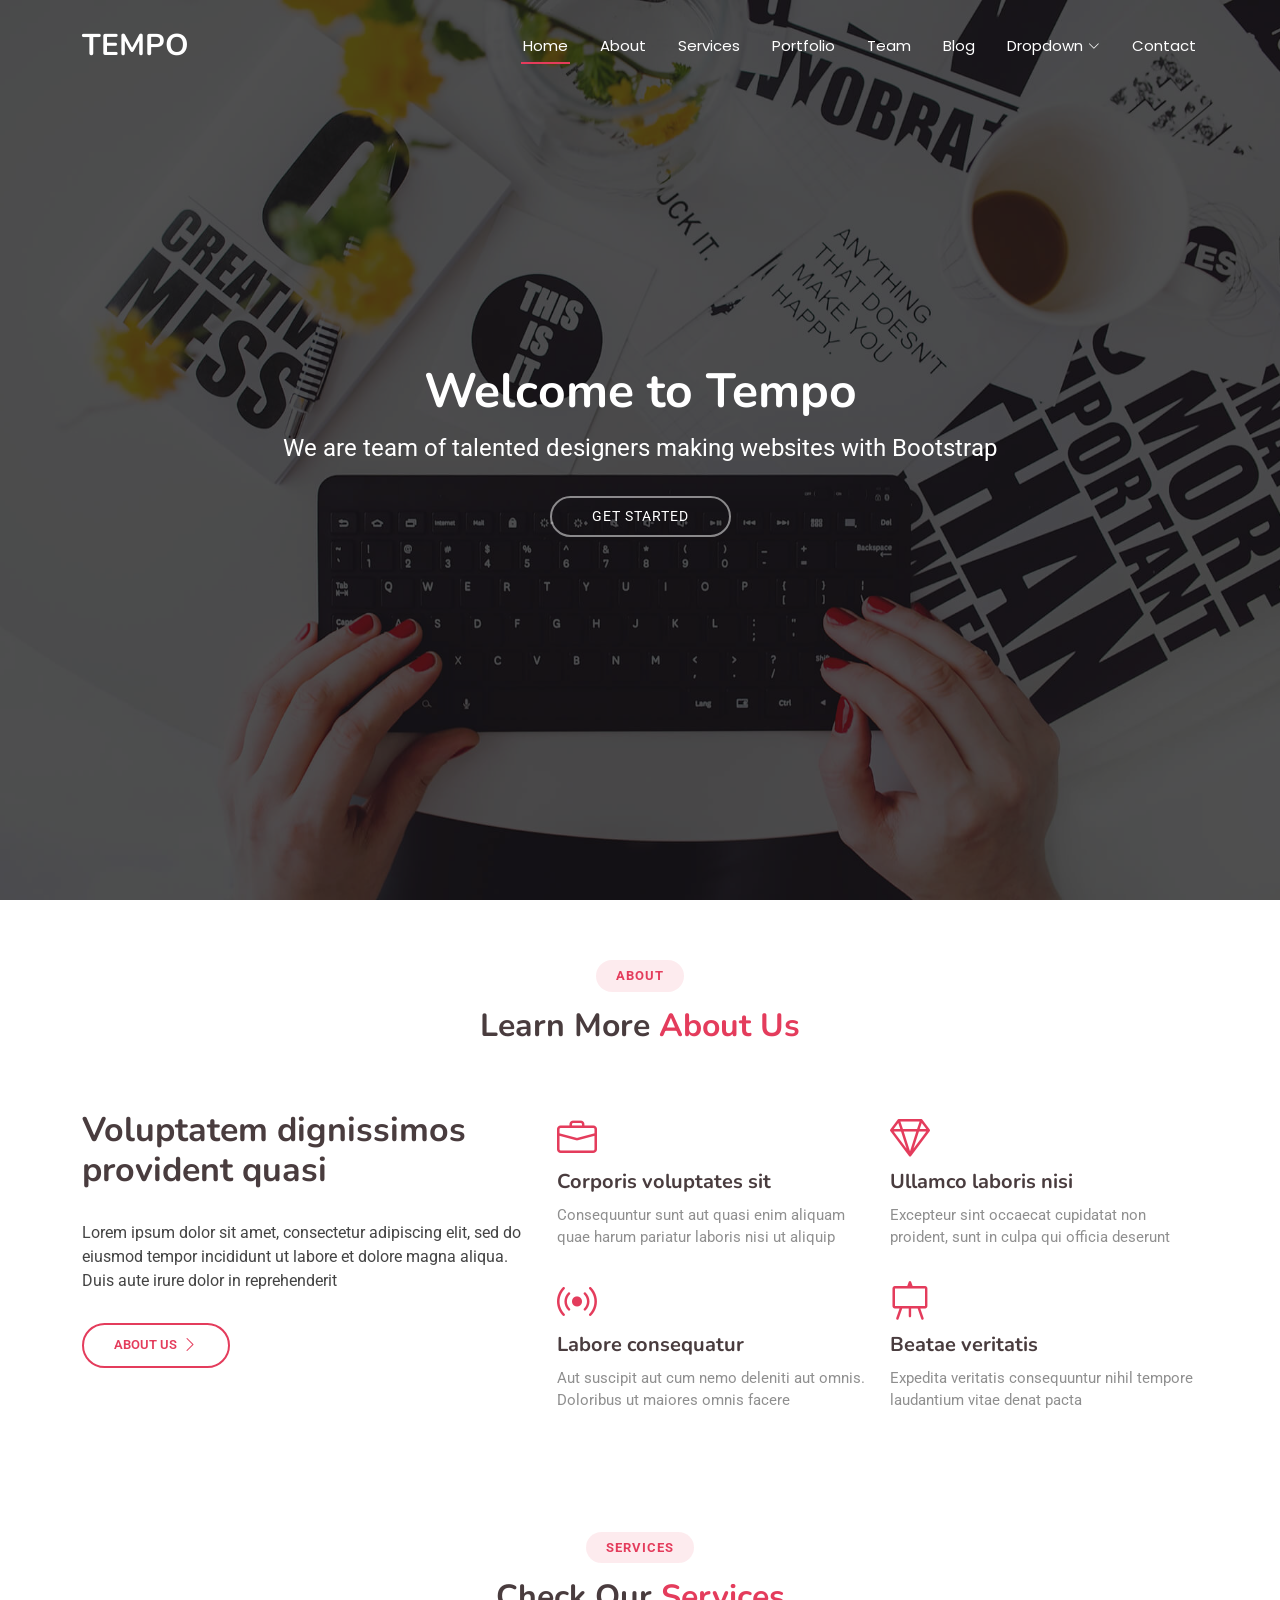
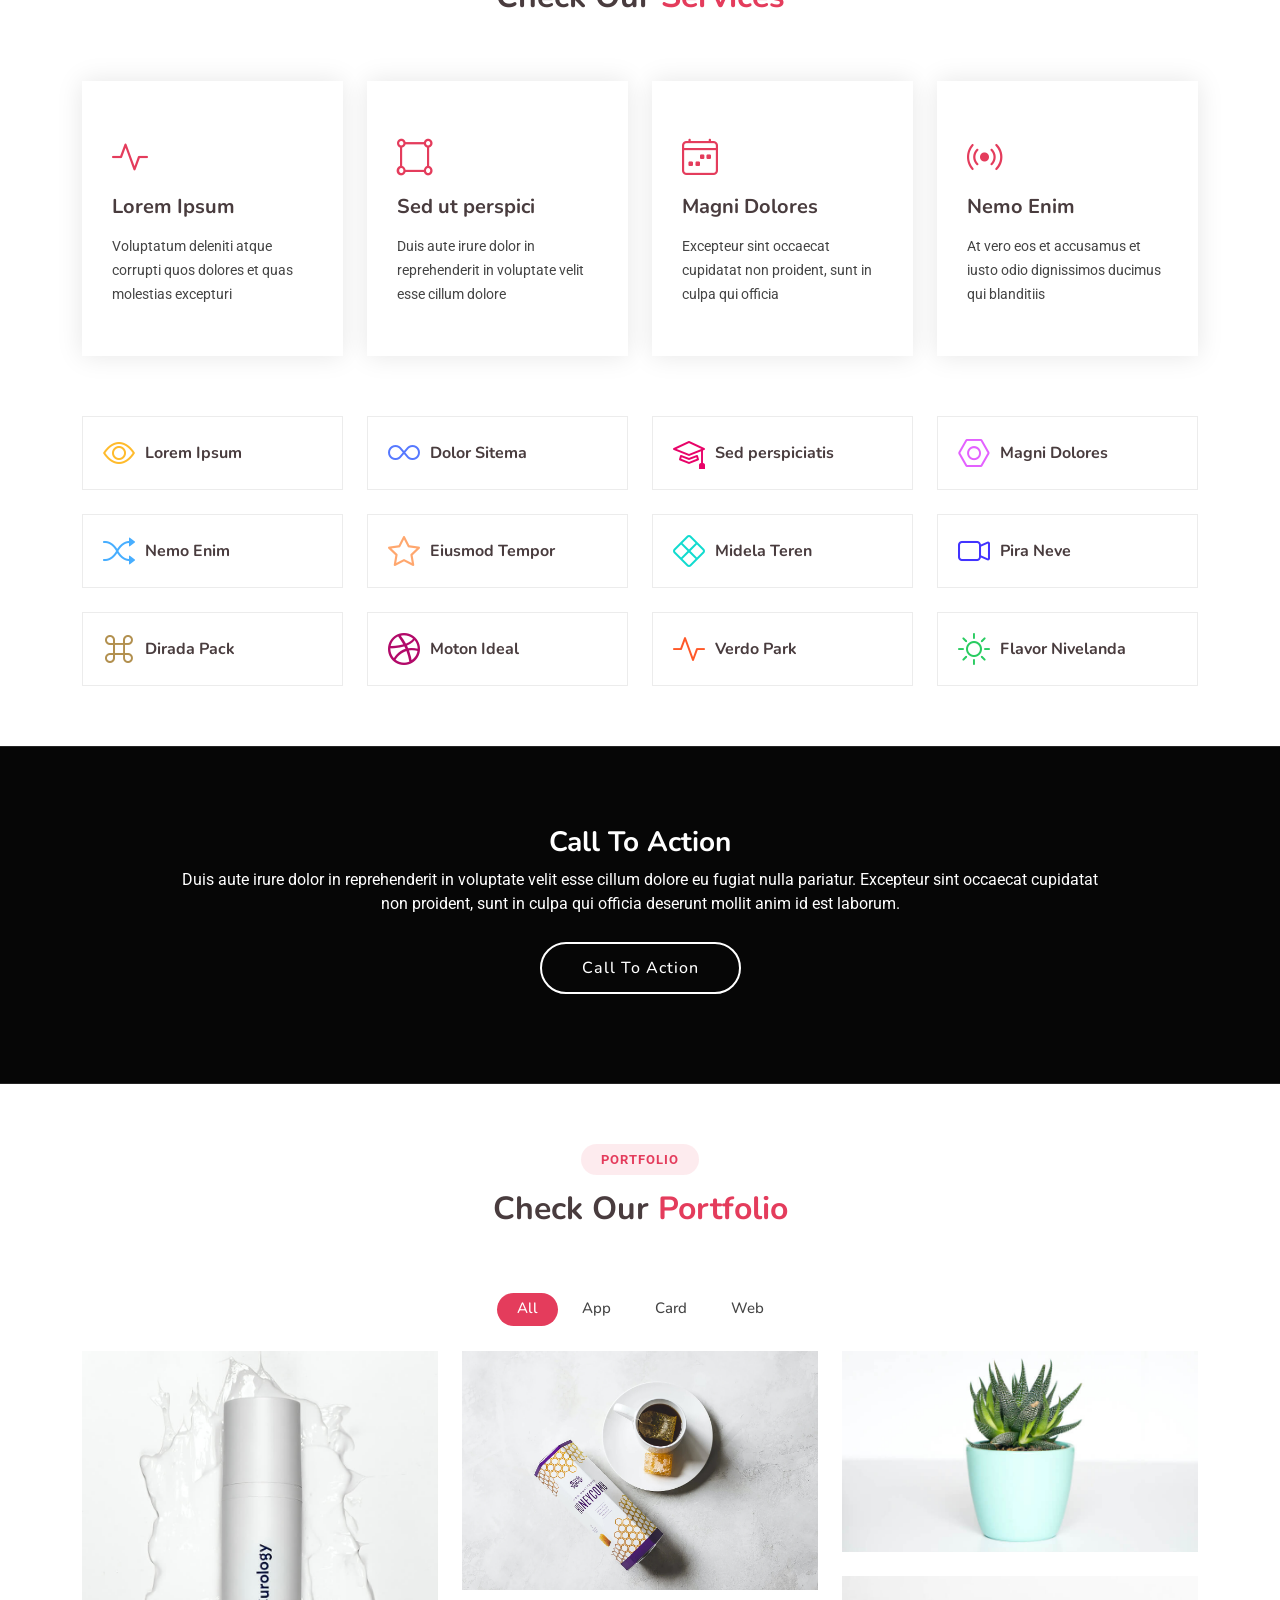
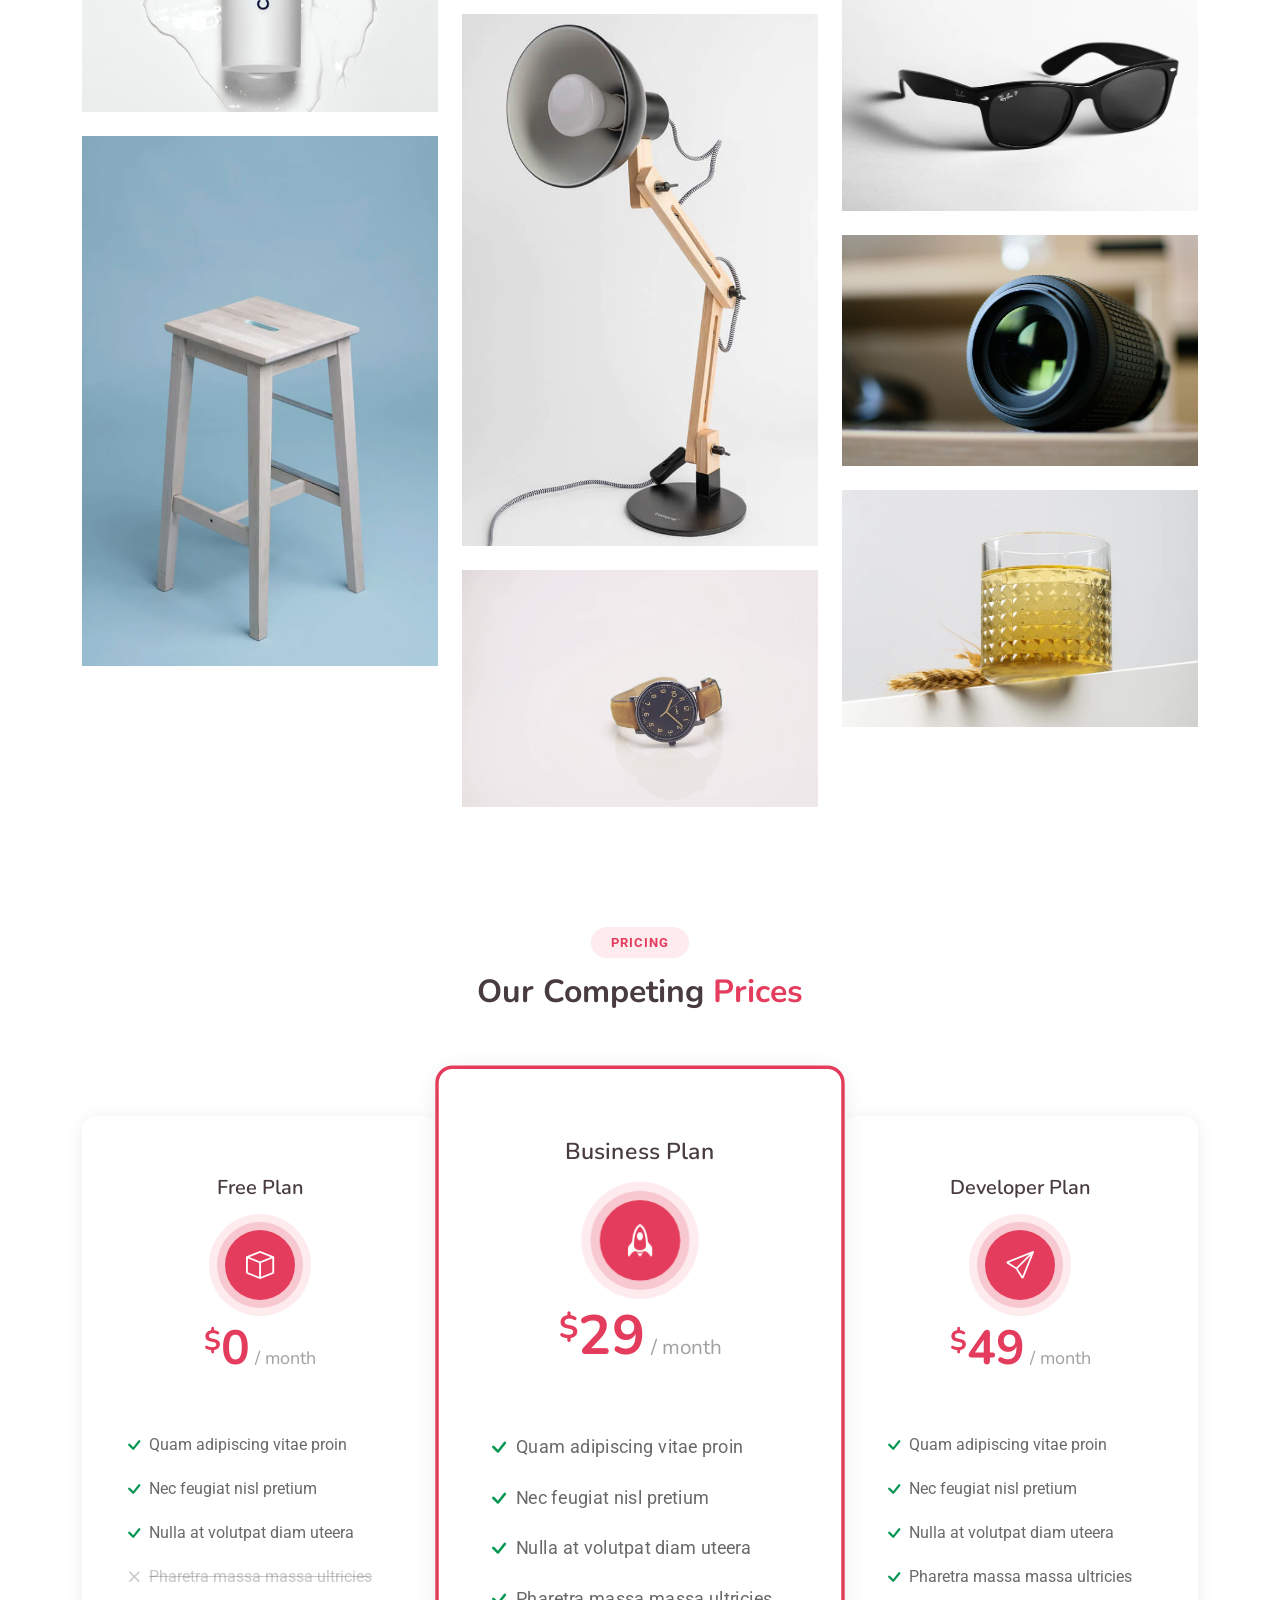
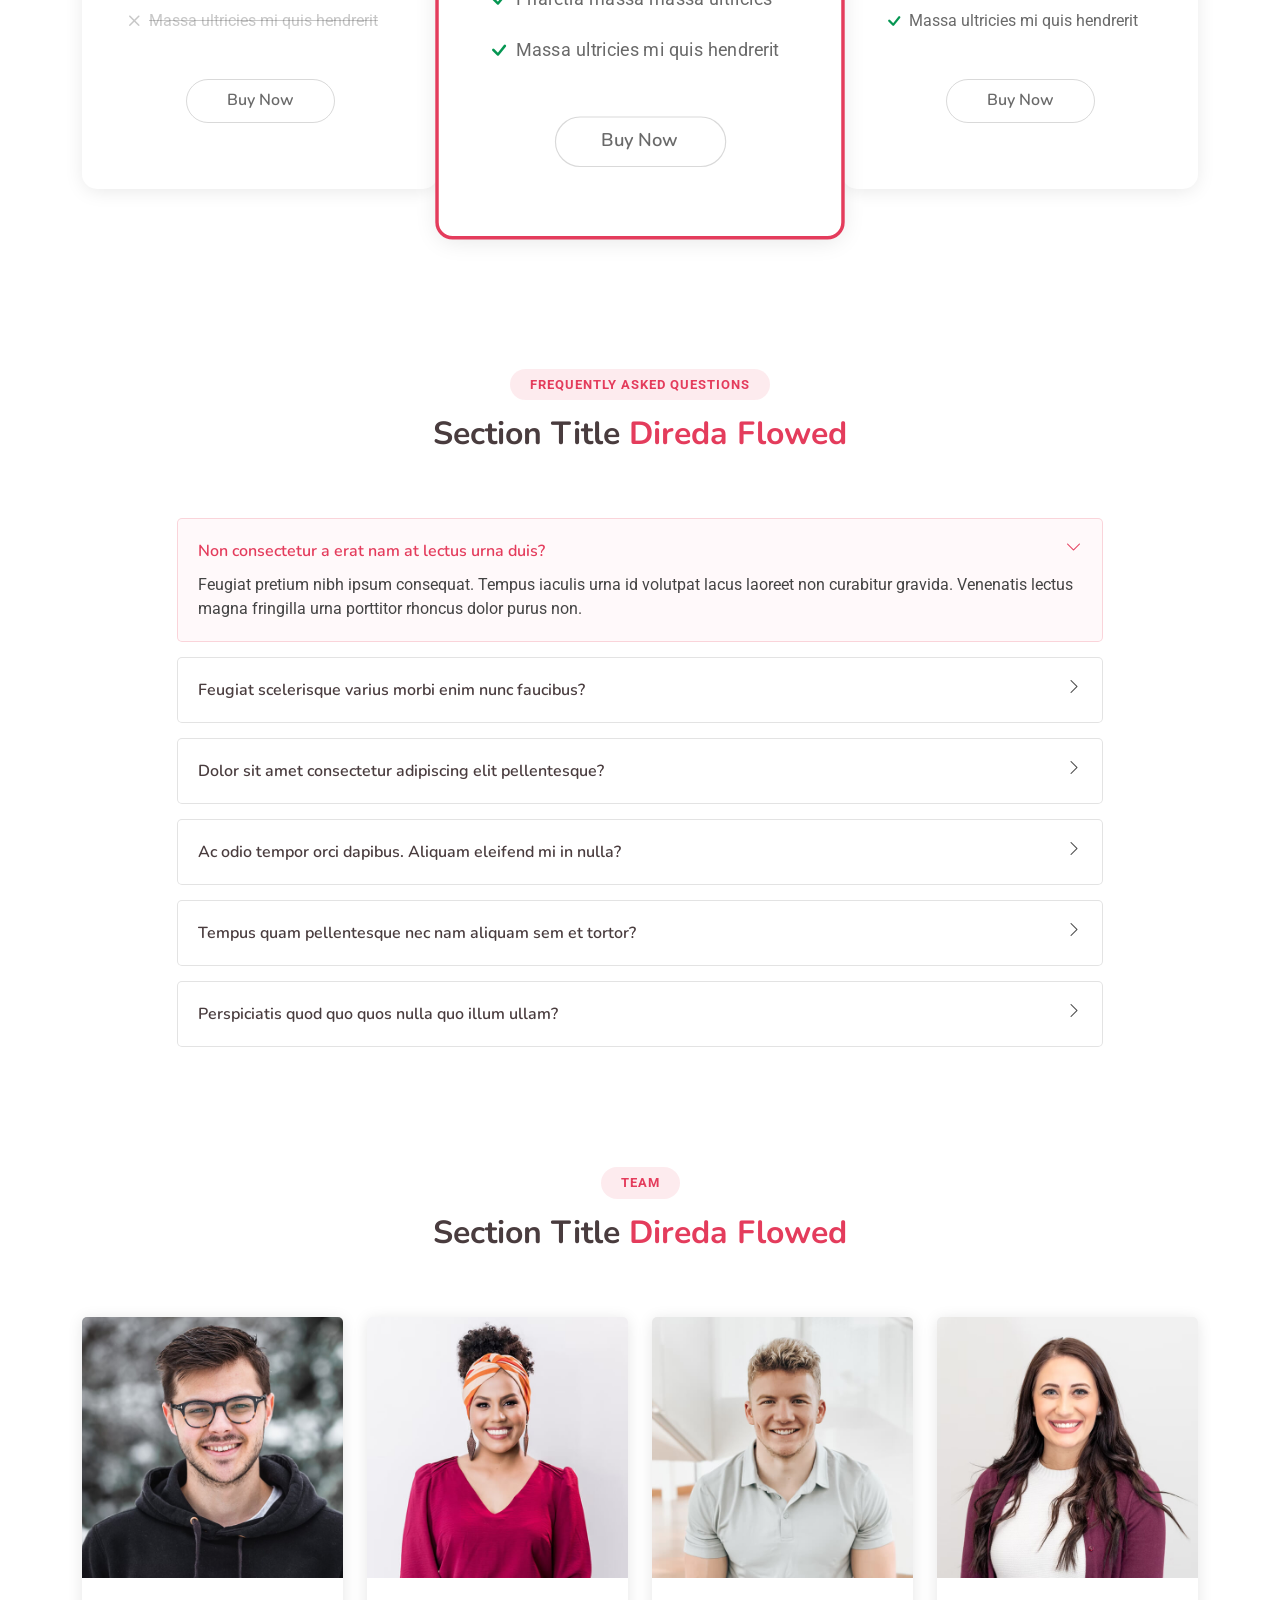
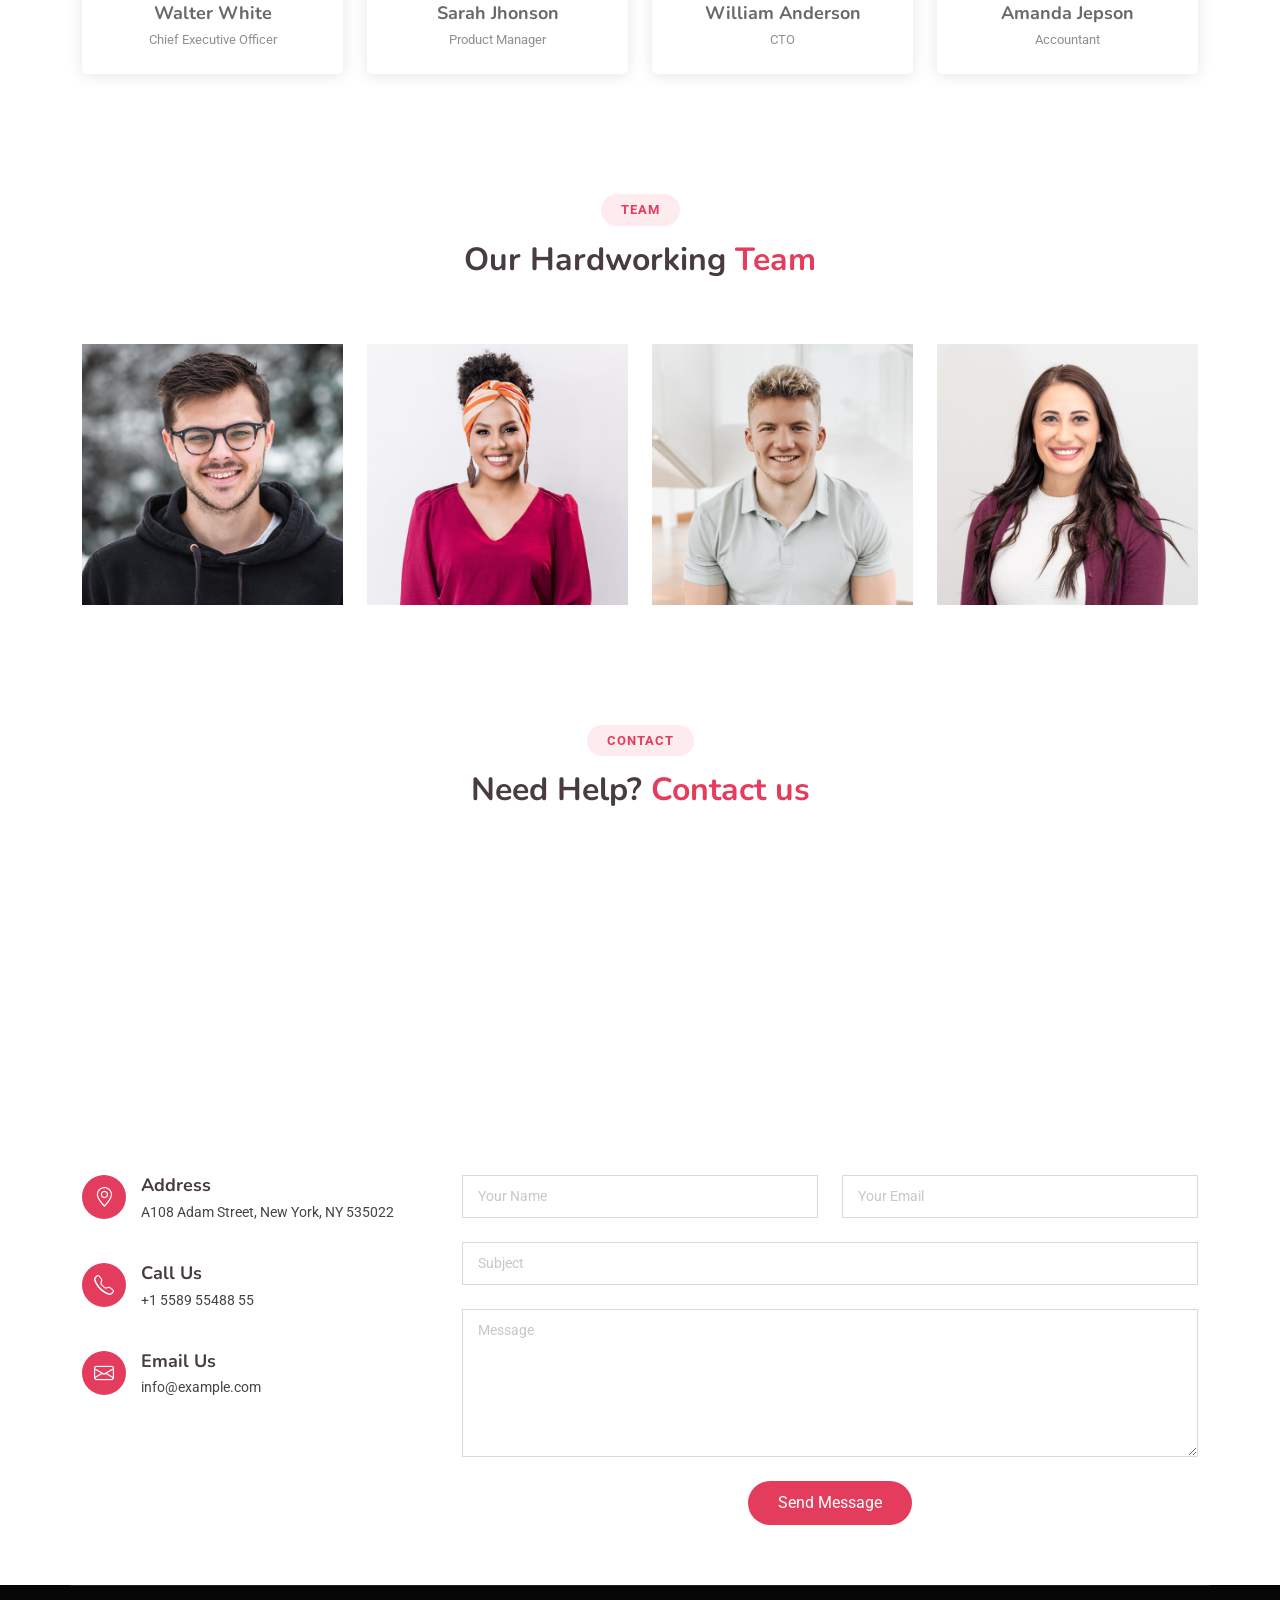
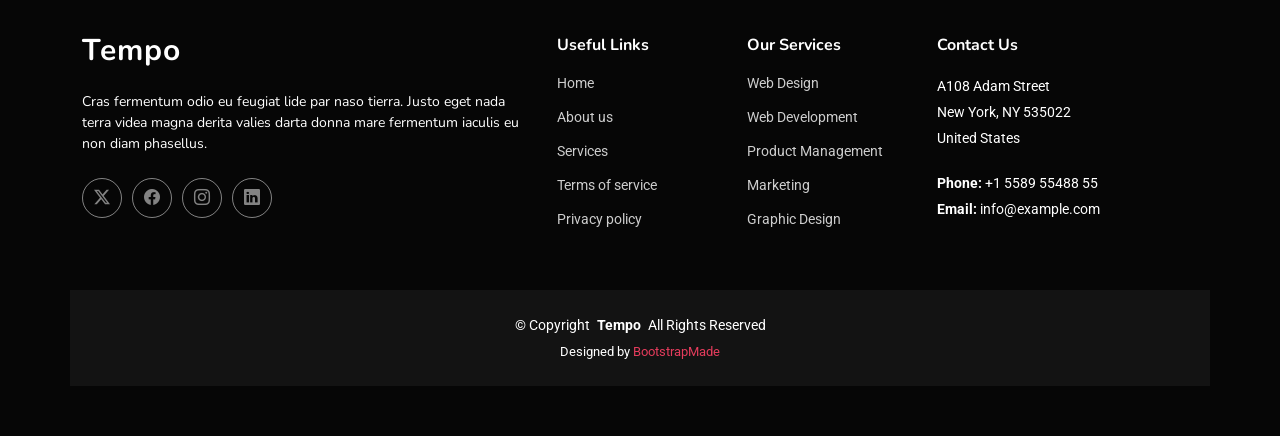
<file: frontend code/Tempo/index.html>
<!DOCTYPE html>
<html lang="en">

<head>
  <meta charset="utf-8">
  <meta content="width=device-width, initial-scale=1.0" name="viewport">
  <title>Index - Tempo Bootstrap Template</title>
  <meta name="description" content="">
  <meta name="keywords" content="">

  <!-- Favicons -->
  <link href="assets/img/favicon.png" rel="icon">
  <link href="assets/img/apple-touch-icon.png" rel="apple-touch-icon">

  <!-- Fonts -->
  <link href="https://fonts.googleapis.com" rel="preconnect">
  <link href="https://fonts.gstatic.com" rel="preconnect" crossorigin>
  <link href="https://fonts.googleapis.com/css2?family=Roboto:ital,wght@0,100;0,300;0,400;0,500;0,700;0,900;1,100;1,300;1,400;1,500;1,700;1,900&family=Poppins:ital,wght@0,100;0,200;0,300;0,400;0,500;0,600;0,700;0,800;0,900;1,100;1,200;1,300;1,400;1,500;1,600;1,700;1,800;1,900&family=Nunito:ital,wght@0,200;0,300;0,400;0,500;0,600;0,700;0,800;0,900;1,200;1,300;1,400;1,500;1,600;1,700;1,800;1,900&display=swap" rel="stylesheet">

  <!-- Vendor CSS Files -->
  <link href="assets/vendor/bootstrap/css/bootstrap.min.css" rel="stylesheet">
  <link href="assets/vendor/bootstrap-icons/bootstrap-icons.css" rel="stylesheet">
  <link href="assets/vendor/aos/aos.css" rel="stylesheet">
  <link href="assets/vendor/glightbox/css/glightbox.min.css" rel="stylesheet">
  <link href="assets/vendor/swiper/swiper-bundle.min.css" rel="stylesheet">

  <!-- Main CSS File -->
  <link href="assets/css/main.css" rel="stylesheet">

  <!-- =======================================================
  * Template Name: Tempo
  * Template URL: https://bootstrapmade.com/tempo-free-onepage-bootstrap-theme/
  * Updated: Aug 07 2024 with Bootstrap v5.3.3
  * Author: BootstrapMade.com
  * License: https://bootstrapmade.com/license/
  ======================================================== -->
</head>

<body class="index-page">

  <header id="header" class="header d-flex align-items-center fixed-top">
    <div class="container-fluid container-xl position-relative d-flex align-items-center justify-content-between">

      <a href="index.html" class="logo d-flex align-items-center">
        <!-- Uncomment the line below if you also wish to use an image logo -->
        <!-- <img src="assets/img/logo.png" alt=""> -->
        <h1 class="sitename">Tempo</h1>
      </a>

      <nav id="navmenu" class="navmenu">
        <ul>
          <li><a href="#hero" class="active">Home</a></li>
          <li><a href="#about">About</a></li>
          <li><a href="#services">Services</a></li>
          <li><a href="#portfolio">Portfolio</a></li>
          <li><a href="#team">Team</a></li>
          <li><a href="blog.html">Blog</a></li>
          <li class="dropdown"><a href="#"><span>Dropdown</span> <i class="bi bi-chevron-down toggle-dropdown"></i></a>
            <ul>
              <li><a href="#">Dropdown 1</a></li>
              <li class="dropdown"><a href="#"><span>Deep Dropdown</span> <i class="bi bi-chevron-down toggle-dropdown"></i></a>
                <ul>
                  <li><a href="#">Deep Dropdown 1</a></li>
                  <li><a href="#">Deep Dropdown 2</a></li>
                  <li><a href="#">Deep Dropdown 3</a></li>
                  <li><a href="#">Deep Dropdown 4</a></li>
                  <li><a href="#">Deep Dropdown 5</a></li>
                </ul>
              </li>
              <li><a href="#">Dropdown 2</a></li>
              <li><a href="#">Dropdown 3</a></li>
              <li><a href="#">Dropdown 4</a></li>
            </ul>
          </li>
          <li><a href="#contact">Contact</a></li>
        </ul>
        <i class="mobile-nav-toggle d-xl-none bi bi-list"></i>
      </nav>

    </div>
  </header>

  <main class="main">

    <!-- Hero Section -->
    <section id="hero" class="hero section dark-background">

      <img src="assets/img/hero-bg.jpg" alt="" data-aos="fade-in">

      <div class="container text-center" data-aos="fade-up" data-aos-delay="100">
        <div class="row justify-content-center">
          <div class="col-lg-8">
            <h2>Welcome to Tempo</h2>
            <p>We are team of talented designers making websites with Bootstrap</p>
            <a href="#about" class="btn-get-started">Get Started</a>
          </div>
        </div>
      </div>

    </section><!-- /Hero Section -->

    <!-- About Section -->
    <section id="about" class="about section">

      <!-- Section Title -->
      <div class="container section-title" data-aos="fade-up">
        <h2>About</h2>
        <p><span>Learn More</span> <span class="description-title">About Us<br></span></p>
      </div><!-- End Section Title -->

      <div class="container">

        <div class="row gy-5">

          <div class="content col-xl-5 d-flex flex-column" data-aos="fade-up" data-aos-delay="100">
            <h3>Voluptatem dignissimos provident quasi</h3>
            <p>
              Lorem ipsum dolor sit amet, consectetur adipiscing elit, sed do eiusmod tempor incididunt ut labore et dolore magna aliqua. Duis aute irure dolor in reprehenderit
            </p>
            <a href="#" class="about-btn align-self-center align-self-xl-start"><span>About us</span> <i class="bi bi-chevron-right"></i></a>
          </div>

          <div class="col-xl-7" data-aos="fade-up" data-aos-delay="200">
            <div class="row gy-4">

              <div class="col-md-6 icon-box position-relative">
                <i class="bi bi-briefcase"></i>
                <h4><a href="" class="stretched-link">Corporis voluptates sit</a></h4>
                <p>Consequuntur sunt aut quasi enim aliquam quae harum pariatur laboris nisi ut aliquip</p>
              </div><!-- Icon-Box -->

              <div class="col-md-6 icon-box position-relative">
                <i class="bi bi-gem"></i>
                <h4><a href="" class="stretched-link">Ullamco laboris nisi</a></h4>
                <p>Excepteur sint occaecat cupidatat non proident, sunt in culpa qui officia deserunt</p>
              </div><!-- Icon-Box -->

              <div class="col-md-6 icon-box position-relative">
                <i class="bi bi-broadcast"></i>
                <h4><a href="" class="stretched-link">Labore consequatur</a></h4>
                <p>Aut suscipit aut cum nemo deleniti aut omnis. Doloribus ut maiores omnis facere</p>
              </div><!-- Icon-Box -->

              <div class="col-md-6 icon-box position-relative">
                <i class="bi bi-easel"></i>
                <h4><a href="" class="stretched-link">Beatae veritatis</a></h4>
                <p>Expedita veritatis consequuntur nihil tempore laudantium vitae denat pacta</p>
              </div><!-- Icon-Box -->

            </div>
          </div>

        </div>

      </div>

    </section><!-- /About Section -->

    <!-- Services Section -->
    <section id="services" class="services section">

      <!-- Section Title -->
      <div class="container section-title" data-aos="fade-up">
        <h2>Services</h2>
        <p>Check Our <span class="description-title">Services</span></p>
      </div><!-- End Section Title -->

      <div class="container">

        <div class="row gy-4">

          <div class="col-xl-3 col-md-6 d-flex" data-aos="fade-up" data-aos-delay="100">
            <div class="service-item position-relative">
              <div class="icon"><i class="bi bi-activity icon"></i></div>
              <h4><a href="" class="stretched-link">Lorem Ipsum</a></h4>
              <p>Voluptatum deleniti atque corrupti quos dolores et quas molestias excepturi</p>
            </div>
          </div><!-- End Service Item -->

          <div class="col-xl-3 col-md-6 d-flex" data-aos="fade-up" data-aos-delay="200">
            <div class="service-item position-relative">
              <div class="icon"><i class="bi bi-bounding-box-circles icon"></i></div>
              <h4><a href="" class="stretched-link">Sed ut perspici</a></h4>
              <p>Duis aute irure dolor in reprehenderit in voluptate velit esse cillum dolore</p>
            </div>
          </div><!-- End Service Item -->

          <div class="col-xl-3 col-md-6 d-flex" data-aos="fade-up" data-aos-delay="300">
            <div class="service-item position-relative">
              <div class="icon"><i class="bi bi-calendar4-week icon"></i></div>
              <h4><a href="" class="stretched-link">Magni Dolores</a></h4>
              <p>Excepteur sint occaecat cupidatat non proident, sunt in culpa qui officia</p>
            </div>
          </div><!-- End Service Item -->

          <div class="col-xl-3 col-md-6 d-flex" data-aos="fade-up" data-aos-delay="400">
            <div class="service-item position-relative">
              <div class="icon"><i class="bi bi-broadcast icon"></i></div>
              <h4><a href="" class="stretched-link">Nemo Enim</a></h4>
              <p>At vero eos et accusamus et iusto odio dignissimos ducimus qui blanditiis</p>
            </div>
          </div><!-- End Service Item -->

        </div>

      </div>

    </section><!-- /Services Section -->

    <!-- Features Section -->
    <section id="features" class="features section">

      <div class="container">

        <div class="row gy-4">

          <div class="col-lg-3 col-md-4" data-aos="fade-up" data-aos-delay="100">
            <div class="features-item">
              <i class="bi bi-eye" style="color: #ffbb2c;"></i>
              <h3><a href="" class="stretched-link">Lorem Ipsum</a></h3>
            </div>
          </div><!-- End Feature Item -->

          <div class="col-lg-3 col-md-4" data-aos="fade-up" data-aos-delay="200">
            <div class="features-item">
              <i class="bi bi-infinity" style="color: #5578ff;"></i>
              <h3><a href="" class="stretched-link">Dolor Sitema</a></h3>
            </div>
          </div><!-- End Feature Item -->

          <div class="col-lg-3 col-md-4" data-aos="fade-up" data-aos-delay="300">
            <div class="features-item">
              <i class="bi bi-mortarboard" style="color: #e80368;"></i>
              <h3><a href="" class="stretched-link">Sed perspiciatis</a></h3>
            </div>
          </div><!-- End Feature Item -->

          <div class="col-lg-3 col-md-4" data-aos="fade-up" data-aos-delay="400">
            <div class="features-item">
              <i class="bi bi-nut" style="color: #e361ff;"></i>
              <h3><a href="" class="stretched-link">Magni Dolores</a></h3>
            </div>
          </div><!-- End Feature Item -->

          <div class="col-lg-3 col-md-4" data-aos="fade-up" data-aos-delay="500">
            <div class="features-item">
              <i class="bi bi-shuffle" style="color: #47aeff;"></i>
              <h3><a href="" class="stretched-link">Nemo Enim</a></h3>
            </div>
          </div><!-- End Feature Item -->

          <div class="col-lg-3 col-md-4" data-aos="fade-up" data-aos-delay="600">
            <div class="features-item">
              <i class="bi bi-star" style="color: #ffa76e;"></i>
              <h3><a href="" class="stretched-link">Eiusmod Tempor</a></h3>
            </div>
          </div><!-- End Feature Item -->

          <div class="col-lg-3 col-md-4" data-aos="fade-up" data-aos-delay="700">
            <div class="features-item">
              <i class="bi bi-x-diamond" style="color: #11dbcf;"></i>
              <h3><a href="" class="stretched-link">Midela Teren</a></h3>
            </div>
          </div><!-- End Feature Item -->

          <div class="col-lg-3 col-md-4" data-aos="fade-up" data-aos-delay="800">
            <div class="features-item">
              <i class="bi bi-camera-video" style="color: #4233ff;"></i>
              <h3><a href="" class="stretched-link">Pira Neve</a></h3>
            </div>
          </div><!-- End Feature Item -->

          <div class="col-lg-3 col-md-4" data-aos="fade-up" data-aos-delay="900">
            <div class="features-item">
              <i class="bi bi-command" style="color: #b2904f;"></i>
              <h3><a href="" class="stretched-link">Dirada Pack</a></h3>
            </div>
          </div><!-- End Feature Item -->

          <div class="col-lg-3 col-md-4" data-aos="fade-up" data-aos-delay="1000">
            <div class="features-item">
              <i class="bi bi-dribbble" style="color: #b20969;"></i>
              <h3><a href="" class="stretched-link">Moton Ideal</a></h3>
            </div>
          </div><!-- End Feature Item -->

          <div class="col-lg-3 col-md-4" data-aos="fade-up" data-aos-delay="1100">
            <div class="features-item">
              <i class="bi bi-activity" style="color: #ff5828;"></i>
              <h3><a href="" class="stretched-link">Verdo Park</a></h3>
            </div>
          </div><!-- End Feature Item -->

          <div class="col-lg-3 col-md-4" data-aos="fade-up" data-aos-delay="1200">
            <div class="features-item">
              <i class="bi bi-brightness-high" style="color: #29cc61;"></i>
              <h3><a href="" class="stretched-link">Flavor Nivelanda</a></h3>
            </div>
          </div><!-- End Feature Item -->

        </div>

      </div>

    </section><!-- /Features Section -->

    <!-- Call To Action Section -->
    <section id="call-to-action" class="call-to-action section dark-background">

      <img src="assets/img/cta-bg.jpg" alt="">

      <div class="container">
        <div class="row justify-content-center" data-aos="zoom-in" data-aos-delay="100">
          <div class="col-xl-10">
            <div class="text-center">
              <h3>Call To Action</h3>
              <p>Duis aute irure dolor in reprehenderit in voluptate velit esse cillum dolore eu fugiat nulla pariatur. Excepteur sint occaecat cupidatat non proident, sunt in culpa qui officia deserunt mollit anim id est laborum.</p>
              <a class="cta-btn" href="#">Call To Action</a>
            </div>
          </div>
        </div>
      </div>

    </section><!-- /Call To Action Section -->

    <!-- Portfolio Section -->
    <section id="portfolio" class="portfolio section">

      <!-- Section Title -->
      <div class="container section-title" data-aos="fade-up">
        <h2>Portfolio</h2>
        <p><span>Check Our</span> <span class="description-title">Portfolio</span></p>
      </div><!-- End Section Title -->

      <div class="container">

        <div class="isotope-layout" data-default-filter="*" data-layout="masonry" data-sort="original-order">

          <ul class="portfolio-filters isotope-filters" data-aos="fade-up" data-aos-delay="100">
            <li data-filter="*" class="filter-active">All</li>
            <li data-filter=".filter-app">App</li>
            <li data-filter=".filter-product">Card</li>
            <li data-filter=".filter-branding">Web</li>
          </ul><!-- End Portfolio Filters -->

          <div class="row gy-4 isotope-container" data-aos="fade-up" data-aos-delay="200">

            <div class="col-lg-4 col-md-6 portfolio-item isotope-item filter-app">
              <img src="assets/img/masonry-portfolio/masonry-portfolio-1.jpg" class="img-fluid" alt="">
              <div class="portfolio-info">
                <h4>App 1</h4>
                <p>Lorem ipsum, dolor sit</p>
                <a href="assets/img/masonry-portfolio/masonry-portfolio-1.jpg" title="App 1" data-gallery="portfolio-gallery-app" class="glightbox preview-link"><i class="bi bi-zoom-in"></i></a>
                <a href="portfolio-details.html" title="More Details" class="details-link"><i class="bi bi-link-45deg"></i></a>
              </div>
            </div><!-- End Portfolio Item -->

            <div class="col-lg-4 col-md-6 portfolio-item isotope-item filter-product">
              <img src="assets/img/masonry-portfolio/masonry-portfolio-2.jpg" class="img-fluid" alt="">
              <div class="portfolio-info">
                <h4>Product 1</h4>
                <p>Lorem ipsum, dolor sit</p>
                <a href="assets/img/masonry-portfolio/masonry-portfolio-2.jpg" title="Product 1" data-gallery="portfolio-gallery-product" class="glightbox preview-link"><i class="bi bi-zoom-in"></i></a>
                <a href="portfolio-details.html" title="More Details" class="details-link"><i class="bi bi-link-45deg"></i></a>
              </div>
            </div><!-- End Portfolio Item -->

            <div class="col-lg-4 col-md-6 portfolio-item isotope-item filter-branding">
              <img src="assets/img/masonry-portfolio/masonry-portfolio-3.jpg" class="img-fluid" alt="">
              <div class="portfolio-info">
                <h4>Branding 1</h4>
                <p>Lorem ipsum, dolor sit</p>
                <a href="assets/img/masonry-portfolio/masonry-portfolio-3.jpg" title="Branding 1" data-gallery="portfolio-gallery-branding" class="glightbox preview-link"><i class="bi bi-zoom-in"></i></a>
                <a href="portfolio-details.html" title="More Details" class="details-link"><i class="bi bi-link-45deg"></i></a>
              </div>
            </div><!-- End Portfolio Item -->

            <div class="col-lg-4 col-md-6 portfolio-item isotope-item filter-app">
              <img src="assets/img/masonry-portfolio/masonry-portfolio-4.jpg" class="img-fluid" alt="">
              <div class="portfolio-info">
                <h4>App 2</h4>
                <p>Lorem ipsum, dolor sit</p>
                <a href="assets/img/masonry-portfolio/masonry-portfolio-4.jpg" title="App 2" data-gallery="portfolio-gallery-app" class="glightbox preview-link"><i class="bi bi-zoom-in"></i></a>
                <a href="portfolio-details.html" title="More Details" class="details-link"><i class="bi bi-link-45deg"></i></a>
              </div>
            </div><!-- End Portfolio Item -->

            <div class="col-lg-4 col-md-6 portfolio-item isotope-item filter-product">
              <img src="assets/img/masonry-portfolio/masonry-portfolio-5.jpg" class="img-fluid" alt="">
              <div class="portfolio-info">
                <h4>Product 2</h4>
                <p>Lorem ipsum, dolor sit</p>
                <a href="assets/img/masonry-portfolio/masonry-portfolio-5.jpg" title="Product 2" data-gallery="portfolio-gallery-product" class="glightbox preview-link"><i class="bi bi-zoom-in"></i></a>
                <a href="portfolio-details.html" title="More Details" class="details-link"><i class="bi bi-link-45deg"></i></a>
              </div>
            </div><!-- End Portfolio Item -->

            <div class="col-lg-4 col-md-6 portfolio-item isotope-item filter-branding">
              <img src="assets/img/masonry-portfolio/masonry-portfolio-6.jpg" class="img-fluid" alt="">
              <div class="portfolio-info">
                <h4>Branding 2</h4>
                <p>Lorem ipsum, dolor sit</p>
                <a href="assets/img/masonry-portfolio/masonry-portfolio-6.jpg" title="Branding 2" data-gallery="portfolio-gallery-branding" class="glightbox preview-link"><i class="bi bi-zoom-in"></i></a>
                <a href="portfolio-details.html" title="More Details" class="details-link"><i class="bi bi-link-45deg"></i></a>
              </div>
            </div><!-- End Portfolio Item -->

            <div class="col-lg-4 col-md-6 portfolio-item isotope-item filter-app">
              <img src="assets/img/masonry-portfolio/masonry-portfolio-7.jpg" class="img-fluid" alt="">
              <div class="portfolio-info">
                <h4>App 3</h4>
                <p>Lorem ipsum, dolor sit</p>
                <a href="assets/img/masonry-portfolio/masonry-portfolio-7.jpg" title="App 3" data-gallery="portfolio-gallery-app" class="glightbox preview-link"><i class="bi bi-zoom-in"></i></a>
                <a href="portfolio-details.html" title="More Details" class="details-link"><i class="bi bi-link-45deg"></i></a>
              </div>
            </div><!-- End Portfolio Item -->

            <div class="col-lg-4 col-md-6 portfolio-item isotope-item filter-product">
              <img src="assets/img/masonry-portfolio/masonry-portfolio-8.jpg" class="img-fluid" alt="">
              <div class="portfolio-info">
                <h4>Product 3</h4>
                <p>Lorem ipsum, dolor sit</p>
                <a href="assets/img/masonry-portfolio/masonry-portfolio-8.jpg" title="Product 3" data-gallery="portfolio-gallery-product" class="glightbox preview-link"><i class="bi bi-zoom-in"></i></a>
                <a href="portfolio-details.html" title="More Details" class="details-link"><i class="bi bi-link-45deg"></i></a>
              </div>
            </div><!-- End Portfolio Item -->

            <div class="col-lg-4 col-md-6 portfolio-item isotope-item filter-branding">
              <img src="assets/img/masonry-portfolio/masonry-portfolio-9.jpg" class="img-fluid" alt="">
              <div class="portfolio-info">
                <h4>Branding 3</h4>
                <p>Lorem ipsum, dolor sit</p>
                <a href="assets/img/masonry-portfolio/masonry-portfolio-9.jpg" title="Branding 2" data-gallery="portfolio-gallery-branding" class="glightbox preview-link"><i class="bi bi-zoom-in"></i></a>
                <a href="portfolio-details.html" title="More Details" class="details-link"><i class="bi bi-link-45deg"></i></a>
              </div>
            </div><!-- End Portfolio Item -->

          </div><!-- End Portfolio Container -->

        </div>

      </div>

    </section><!-- /Portfolio Section -->

    <!-- Pricing Section -->
    <section id="pricing" class="pricing section">

      <!-- Section Title -->
      <div class="container section-title" data-aos="fade-up">
        <h2>Pricing</h2>
        <p><span>Our Competing</span> <span class="description-title">Prices</span></p>
      </div><!-- End Section Title -->

      <div class="container" data-aos="zoom-in" data-aos-delay="100">

        <div class="row g-4">

          <div class="col-lg-4">
            <div class="pricing-item">
              <h3>Free Plan</h3>
              <div class="icon">
                <i class="bi bi-box"></i>
              </div>
              <h4><sup>$</sup>0<span> / month</span></h4>
              <ul>
                <li><i class="bi bi-check"></i> <span>Quam adipiscing vitae proin</span></li>
                <li><i class="bi bi-check"></i> <span>Nec feugiat nisl pretium</span></li>
                <li><i class="bi bi-check"></i> <span>Nulla at volutpat diam uteera</span></li>
                <li class="na"><i class="bi bi-x"></i> <span>Pharetra massa massa ultricies</span></li>
                <li class="na"><i class="bi bi-x"></i> <span>Massa ultricies mi quis hendrerit</span></li>
              </ul>
              <div class="text-center"><a href="#" class="buy-btn">Buy Now</a></div>
            </div>
          </div><!-- End Pricing Item -->

          <div class="col-lg-4">
            <div class="pricing-item featured">
              <h3>Business Plan</h3>
              <div class="icon">
                <i class="bi bi-rocket"></i>
              </div>

              <h4><sup>$</sup>29<span> / month</span></h4>
              <ul>
                <li><i class="bi bi-check"></i> <span>Quam adipiscing vitae proin</span></li>
                <li><i class="bi bi-check"></i> <span>Nec feugiat nisl pretium</span></li>
                <li><i class="bi bi-check"></i> <span>Nulla at volutpat diam uteera</span></li>
                <li><i class="bi bi-check"></i> <span>Pharetra massa massa ultricies</span></li>
                <li><i class="bi bi-check"></i> <span>Massa ultricies mi quis hendrerit</span></li>
              </ul>
              <div class="text-center"><a href="#" class="buy-btn">Buy Now</a></div>
            </div>
          </div><!-- End Pricing Item -->

          <div class="col-lg-4">
            <div class="pricing-item">
              <h3>Developer Plan</h3>
              <div class="icon">
                <i class="bi bi-send"></i>
              </div>
              <h4><sup>$</sup>49<span> / month</span></h4>
              <ul>
                <li><i class="bi bi-check"></i> <span>Quam adipiscing vitae proin</span></li>
                <li><i class="bi bi-check"></i> <span>Nec feugiat nisl pretium</span></li>
                <li><i class="bi bi-check"></i> <span>Nulla at volutpat diam uteera</span></li>
                <li><i class="bi bi-check"></i> <span>Pharetra massa massa ultricies</span></li>
                <li><i class="bi bi-check"></i> <span>Massa ultricies mi quis hendrerit</span></li>
              </ul>
              <div class="text-center"><a href="#" class="buy-btn">Buy Now</a></div>
            </div>
          </div><!-- End Pricing Item -->

        </div>

      </div>

    </section><!-- /Pricing Section -->

    <!-- Faq Section -->
    <section id="faq" class="faq section">

      <!-- Section Title -->
      <div class="container section-title" data-aos="fade-up">
        <h2>Frequently Asked Questions</h2>
        <p><span>Section Title</span> <span class="description-title">Direda Flowed</span></p>
      </div><!-- End Section Title -->

      <div class="container">

        <div class="row justify-content-center">

          <div class="col-lg-10" data-aos="fade-up" data-aos-delay="100">

            <div class="faq-container">

              <div class="faq-item faq-active">
                <h3>Non consectetur a erat nam at lectus urna duis?</h3>
                <div class="faq-content">
                  <p>Feugiat pretium nibh ipsum consequat. Tempus iaculis urna id volutpat lacus laoreet non curabitur gravida. Venenatis lectus magna fringilla urna porttitor rhoncus dolor purus non.</p>
                </div>
                <i class="faq-toggle bi bi-chevron-right"></i>
              </div><!-- End Faq item-->

              <div class="faq-item">
                <h3>Feugiat scelerisque varius morbi enim nunc faucibus?</h3>
                <div class="faq-content">
                  <p>Dolor sit amet consectetur adipiscing elit pellentesque habitant morbi. Id interdum velit laoreet id donec ultrices. Fringilla phasellus faucibus scelerisque eleifend donec pretium. Est pellentesque elit ullamcorper dignissim. Mauris ultrices eros in cursus turpis massa tincidunt dui.</p>
                </div>
                <i class="faq-toggle bi bi-chevron-right"></i>
              </div><!-- End Faq item-->

              <div class="faq-item">
                <h3>Dolor sit amet consectetur adipiscing elit pellentesque?</h3>
                <div class="faq-content">
                  <p>Eleifend mi in nulla posuere sollicitudin aliquam ultrices sagittis orci. Faucibus pulvinar elementum integer enim. Sem nulla pharetra diam sit amet nisl suscipit. Rutrum tellus pellentesque eu tincidunt. Lectus urna duis convallis convallis tellus. Urna molestie at elementum eu facilisis sed odio morbi quis</p>
                </div>
                <i class="faq-toggle bi bi-chevron-right"></i>
              </div><!-- End Faq item-->

              <div class="faq-item">
                <h3>Ac odio tempor orci dapibus. Aliquam eleifend mi in nulla?</h3>
                <div class="faq-content">
                  <p>Dolor sit amet consectetur adipiscing elit pellentesque habitant morbi. Id interdum velit laoreet id donec ultrices. Fringilla phasellus faucibus scelerisque eleifend donec pretium. Est pellentesque elit ullamcorper dignissim. Mauris ultrices eros in cursus turpis massa tincidunt dui.</p>
                </div>
                <i class="faq-toggle bi bi-chevron-right"></i>
              </div><!-- End Faq item-->

              <div class="faq-item">
                <h3>Tempus quam pellentesque nec nam aliquam sem et tortor?</h3>
                <div class="faq-content">
                  <p>Molestie a iaculis at erat pellentesque adipiscing commodo. Dignissim suspendisse in est ante in. Nunc vel risus commodo viverra maecenas accumsan. Sit amet nisl suscipit adipiscing bibendum est. Purus gravida quis blandit turpis cursus in</p>
                </div>
                <i class="faq-toggle bi bi-chevron-right"></i>
              </div><!-- End Faq item-->

              <div class="faq-item">
                <h3>Perspiciatis quod quo quos nulla quo illum ullam?</h3>
                <div class="faq-content">
                  <p>Enim ea facilis quaerat voluptas quidem et dolorem. Quis et consequatur non sed in suscipit sequi. Distinctio ipsam dolore et.</p>
                </div>
                <i class="faq-toggle bi bi-chevron-right"></i>
              </div><!-- End Faq item-->

            </div>

          </div><!-- End Faq Column-->

        </div>

      </div>

    </section><!-- /Faq Section -->

    <!-- Team Section -->
    <section id="team" class="team section">

      <!-- Section Title -->
      <div class="container section-title" data-aos="fade-up">
        <h2>Team</h2>
        <p><span>Section Title</span> <span class="description-title">Direda Flowed</span></p>
      </div><!-- End Section Title -->

      <div class="container">

        <div class="row gy-4">

          <div class="col-lg-3 col-md-6 d-flex align-items-stretch" data-aos="fade-up" data-aos-delay="100">
            <div class="team-member">
              <div class="member-img">
                <img src="assets/img/team/team-1.jpg" class="img-fluid" alt="">
                <div class="social">
                  <a href=""><i class="bi bi-twitter-x"></i></a>
                  <a href=""><i class="bi bi-facebook"></i></a>
                  <a href=""><i class="bi bi-instagram"></i></a>
                  <a href=""><i class="bi bi-linkedin"></i></a>
                </div>
              </div>
              <div class="member-info">
                <h4>Walter White</h4>
                <span>Chief Executive Officer</span>
              </div>
            </div>
          </div><!-- End Team Member -->

          <div class="col-lg-3 col-md-6 d-flex align-items-stretch" data-aos="fade-up" data-aos-delay="200">
            <div class="team-member">
              <div class="member-img">
                <img src="assets/img/team/team-2.jpg" class="img-fluid" alt="">
                <div class="social">
                  <a href=""><i class="bi bi-twitter-x"></i></a>
                  <a href=""><i class="bi bi-facebook"></i></a>
                  <a href=""><i class="bi bi-instagram"></i></a>
                  <a href=""><i class="bi bi-linkedin"></i></a>
                </div>
              </div>
              <div class="member-info">
                <h4>Sarah Jhonson</h4>
                <span>Product Manager</span>
              </div>
            </div>
          </div><!-- End Team Member -->

          <div class="col-lg-3 col-md-6 d-flex align-items-stretch" data-aos="fade-up" data-aos-delay="300">
            <div class="team-member">
              <div class="member-img">
                <img src="assets/img/team/team-3.jpg" class="img-fluid" alt="">
                <div class="social">
                  <a href=""><i class="bi bi-twitter-x"></i></a>
                  <a href=""><i class="bi bi-facebook"></i></a>
                  <a href=""><i class="bi bi-instagram"></i></a>
                  <a href=""><i class="bi bi-linkedin"></i></a>
                </div>
              </div>
              <div class="member-info">
                <h4>William Anderson</h4>
                <span>CTO</span>
              </div>
            </div>
          </div><!-- End Team Member -->

          <div class="col-lg-3 col-md-6 d-flex align-items-stretch" data-aos="fade-up" data-aos-delay="400">
            <div class="team-member">
              <div class="member-img">
                <img src="assets/img/team/team-4.jpg" class="img-fluid" alt="">
                <div class="social">
                  <a href=""><i class="bi bi-twitter-x"></i></a>
                  <a href=""><i class="bi bi-facebook"></i></a>
                  <a href=""><i class="bi bi-instagram"></i></a>
                  <a href=""><i class="bi bi-linkedin"></i></a>
                </div>
              </div>
              <div class="member-info">
                <h4>Amanda Jepson</h4>
                <span>Accountant</span>
              </div>
            </div>
          </div><!-- End Team Member -->

        </div>

      </div>

    </section><!-- /Team Section -->

    <!-- Team 2 Section -->
    <section id="team-2" class="team-2 section">

      <!-- Section Title -->
      <div class="container section-title" data-aos="fade-up">
        <h2>Team</h2>
        <p>Our Hardworking <span class="description-title">Team</span></p>
      </div><!-- End Section Title -->

      <div class="container">

        <div class="row gy-4">

          <div class="col-lg-3 col-md-6" data-aos="fade-up" data-aos-delay="100">
            <div class="member">
              <img src="assets/img/team/team-1.jpg" class="img-fluid" alt="">
              <div class="member-info">
                <div class="member-info-content">
                  <h4>Walter White</h4>
                  <span>Chief Executive Officer</span>
                  <div class="social">
                    <a href=""><i class="bi bi-twitter-x"></i></a>
                    <a href=""><i class="bi bi-facebook"></i></a>
                    <a href=""><i class="bi bi-instagram"></i></a>
                    <a href=""><i class="bi bi-linkedin"></i></a>
                  </div>
                </div>
              </div>
            </div>
          </div><!-- End Team Member -->

          <div class="col-lg-3 col-md-6" data-aos="fade-up" data-aos-delay="200">
            <div class="member">
              <img src="assets/img/team/team-2.jpg" class="img-fluid" alt="">
              <div class="member-info">
                <div class="member-info-content">
                  <h4>Sarah Jhonson</h4>
                  <span>Product Manager</span>
                  <div class="social">
                    <a href=""><i class="bi bi-twitter-x"></i></a>
                    <a href=""><i class="bi bi-facebook"></i></a>
                    <a href=""><i class="bi bi-instagram"></i></a>
                    <a href=""><i class="bi bi-linkedin"></i></a>
                  </div>
                </div>
              </div>
            </div>
          </div><!-- End Team Member -->

          <div class="col-lg-3 col-md-6" data-aos="fade-up" data-aos-delay="300">
            <div class="member">
              <img src="assets/img/team/team-3.jpg" class="img-fluid" alt="">
              <div class="member-info">
                <div class="member-info-content">
                  <h4>William Anderson</h4>
                  <span>CTO</span>
                  <div class="social">
                    <a href=""><i class="bi bi-twitter-x"></i></a>
                    <a href=""><i class="bi bi-facebook"></i></a>
                    <a href=""><i class="bi bi-instagram"></i></a>
                    <a href=""><i class="bi bi-linkedin"></i></a>
                  </div>
                </div>
              </div>
            </div>
          </div><!-- End Team Member -->

          <div class="col-lg-3 col-md-6" data-aos="fade-up" data-aos-delay="400">
            <div class="member">
              <img src="assets/img/team/team-4.jpg" class="img-fluid" alt="">
              <div class="member-info">
                <div class="member-info-content">
                  <h4>Amanda Jepson</h4>
                  <span>Accountant</span>
                  <div class="social">
                    <a href=""><i class="bi bi-twitter-x"></i></a>
                    <a href=""><i class="bi bi-facebook"></i></a>
                    <a href=""><i class="bi bi-instagram"></i></a>
                    <a href=""><i class="bi bi-linkedin"></i></a>
                  </div>
                </div>
              </div>
            </div>
          </div><!-- End Team Member -->

        </div>

      </div>

    </section><!-- /Team 2 Section -->

    <!-- Contact Section -->
    <section id="contact" class="contact section">

      <!-- Section Title -->
      <div class="container section-title" data-aos="fade-up">
        <h2>Contact</h2>
        <p><span>Need Help?</span> <span class="description-title">Contact us<br></span></p>
      </div><!-- End Section Title -->

      <div class="container" data-aos="fade-up" data-aos-delay="100">

        <div class="mb-4" data-aos="fade-up" data-aos-delay="200">
          <iframe style="border:0; width: 100%; height: 270px;" src="https://www.google.com/maps/embed?pb=!1m14!1m8!1m3!1d48389.78314118045!2d-74.006138!3d40.710059!3m2!1i1024!2i768!4f13.1!3m3!1m2!1s0x89c25a22a3bda30d%3A0xb89d1fe6bc499443!2sDowntown%20Conference%20Center!5e0!3m2!1sen!2sus!4v1676961268712!5m2!1sen!2sus" frameborder="0" allowfullscreen="" loading="lazy" referrerpolicy="no-referrer-when-downgrade"></iframe>
        </div><!-- End Google Maps -->

        <div class="row gy-4">

          <div class="col-lg-4">
            <div class="info-item d-flex" data-aos="fade-up" data-aos-delay="300">
              <i class="bi bi-geo-alt flex-shrink-0"></i>
              <div>
                <h3>Address</h3>
                <p>A108 Adam Street, New York, NY 535022</p>
              </div>
            </div><!-- End Info Item -->

            <div class="info-item d-flex" data-aos="fade-up" data-aos-delay="400">
              <i class="bi bi-telephone flex-shrink-0"></i>
              <div>
                <h3>Call Us</h3>
                <p>+1 5589 55488 55</p>
              </div>
            </div><!-- End Info Item -->

            <div class="info-item d-flex" data-aos="fade-up" data-aos-delay="500">
              <i class="bi bi-envelope flex-shrink-0"></i>
              <div>
                <h3>Email Us</h3>
                <p>info@example.com</p>
              </div>
            </div><!-- End Info Item -->

          </div>

          <div class="col-lg-8">
            <form action="forms/contact.php" method="post" class="php-email-form" data-aos="fade-up" data-aos-delay="200">
              <div class="row gy-4">

                <div class="col-md-6">
                  <input type="text" name="name" class="form-control" placeholder="Your Name" required="">
                </div>

                <div class="col-md-6 ">
                  <input type="email" class="form-control" name="email" placeholder="Your Email" required="">
                </div>

                <div class="col-md-12">
                  <input type="text" class="form-control" name="subject" placeholder="Subject" required="">
                </div>

                <div class="col-md-12">
                  <textarea class="form-control" name="message" rows="6" placeholder="Message" required=""></textarea>
                </div>

                <div class="col-md-12 text-center">
                  <div class="loading">Loading</div>
                  <div class="error-message"></div>
                  <div class="sent-message">Your message has been sent. Thank you!</div>

                  <button type="submit">Send Message</button>
                </div>

              </div>
            </form>
          </div><!-- End Contact Form -->

        </div>

      </div>

    </section><!-- /Contact Section -->

  </main>

  <footer id="footer" class="footer dark-background">

    <div class="container footer-top">
      <div class="row gy-4">
        <div class="col-lg-5 col-md-12 footer-about">
          <a href="index.html" class="logo d-flex align-items-center">
            <span class="sitename">Tempo</span>
          </a>
          <p>Cras fermentum odio eu feugiat lide par naso tierra. Justo eget nada terra videa magna derita valies darta donna mare fermentum iaculis eu non diam phasellus.</p>
          <div class="social-links d-flex mt-4">
            <a href=""><i class="bi bi-twitter-x"></i></a>
            <a href=""><i class="bi bi-facebook"></i></a>
            <a href=""><i class="bi bi-instagram"></i></a>
            <a href=""><i class="bi bi-linkedin"></i></a>
          </div>
        </div>

        <div class="col-lg-2 col-6 footer-links">
          <h4>Useful Links</h4>
          <ul>
            <li><a href="#">Home</a></li>
            <li><a href="#">About us</a></li>
            <li><a href="#">Services</a></li>
            <li><a href="#">Terms of service</a></li>
            <li><a href="#">Privacy policy</a></li>
          </ul>
        </div>

        <div class="col-lg-2 col-6 footer-links">
          <h4>Our Services</h4>
          <ul>
            <li><a href="#">Web Design</a></li>
            <li><a href="#">Web Development</a></li>
            <li><a href="#">Product Management</a></li>
            <li><a href="#">Marketing</a></li>
            <li><a href="#">Graphic Design</a></li>
          </ul>
        </div>

        <div class="col-lg-3 col-md-12 footer-contact text-center text-md-start">
          <h4>Contact Us</h4>
          <p>A108 Adam Street</p>
          <p>New York, NY 535022</p>
          <p>United States</p>
          <p class="mt-4"><strong>Phone:</strong> <span>+1 5589 55488 55</span></p>
          <p><strong>Email:</strong> <span>info@example.com</span></p>
        </div>

      </div>
    </div>

    <div class="container copyright text-center mt-4">
      <p>© <span>Copyright</span> <strong class="px-1 sitename">Tempo</strong> <span>All Rights Reserved</span></p>
      <div class="credits">
        <!-- All the links in the footer should remain intact. -->
        <!-- You can delete the links only if you've purchased the pro version. -->
        <!-- Licensing information: https://bootstrapmade.com/license/ -->
        <!-- Purchase the pro version with working PHP/AJAX contact form: [buy-url] -->
        Designed by <a href="https://bootstrapmade.com/">BootstrapMade</a>
      </div>
    </div>

  </footer>

  <!-- Scroll Top -->
  <a href="#" id="scroll-top" class="scroll-top d-flex align-items-center justify-content-center"><i class="bi bi-arrow-up-short"></i></a>

  <!-- Preloader -->
  <div id="preloader"></div>

  <!-- Vendor JS Files -->
  <script src="assets/vendor/bootstrap/js/bootstrap.bundle.min.js"></script>
  <script src="assets/vendor/php-email-form/validate.js"></script>
  <script src="assets/vendor/aos/aos.js"></script>
  <script src="assets/vendor/glightbox/js/glightbox.min.js"></script>
  <script src="assets/vendor/imagesloaded/imagesloaded.pkgd.min.js"></script>
  <script src="assets/vendor/isotope-layout/isotope.pkgd.min.js"></script>
  <script src="assets/vendor/swiper/swiper-bundle.min.js"></script>

  <!-- Main JS File -->
  <script src="assets/js/main.js"></script>

</body>

</html>
</file>
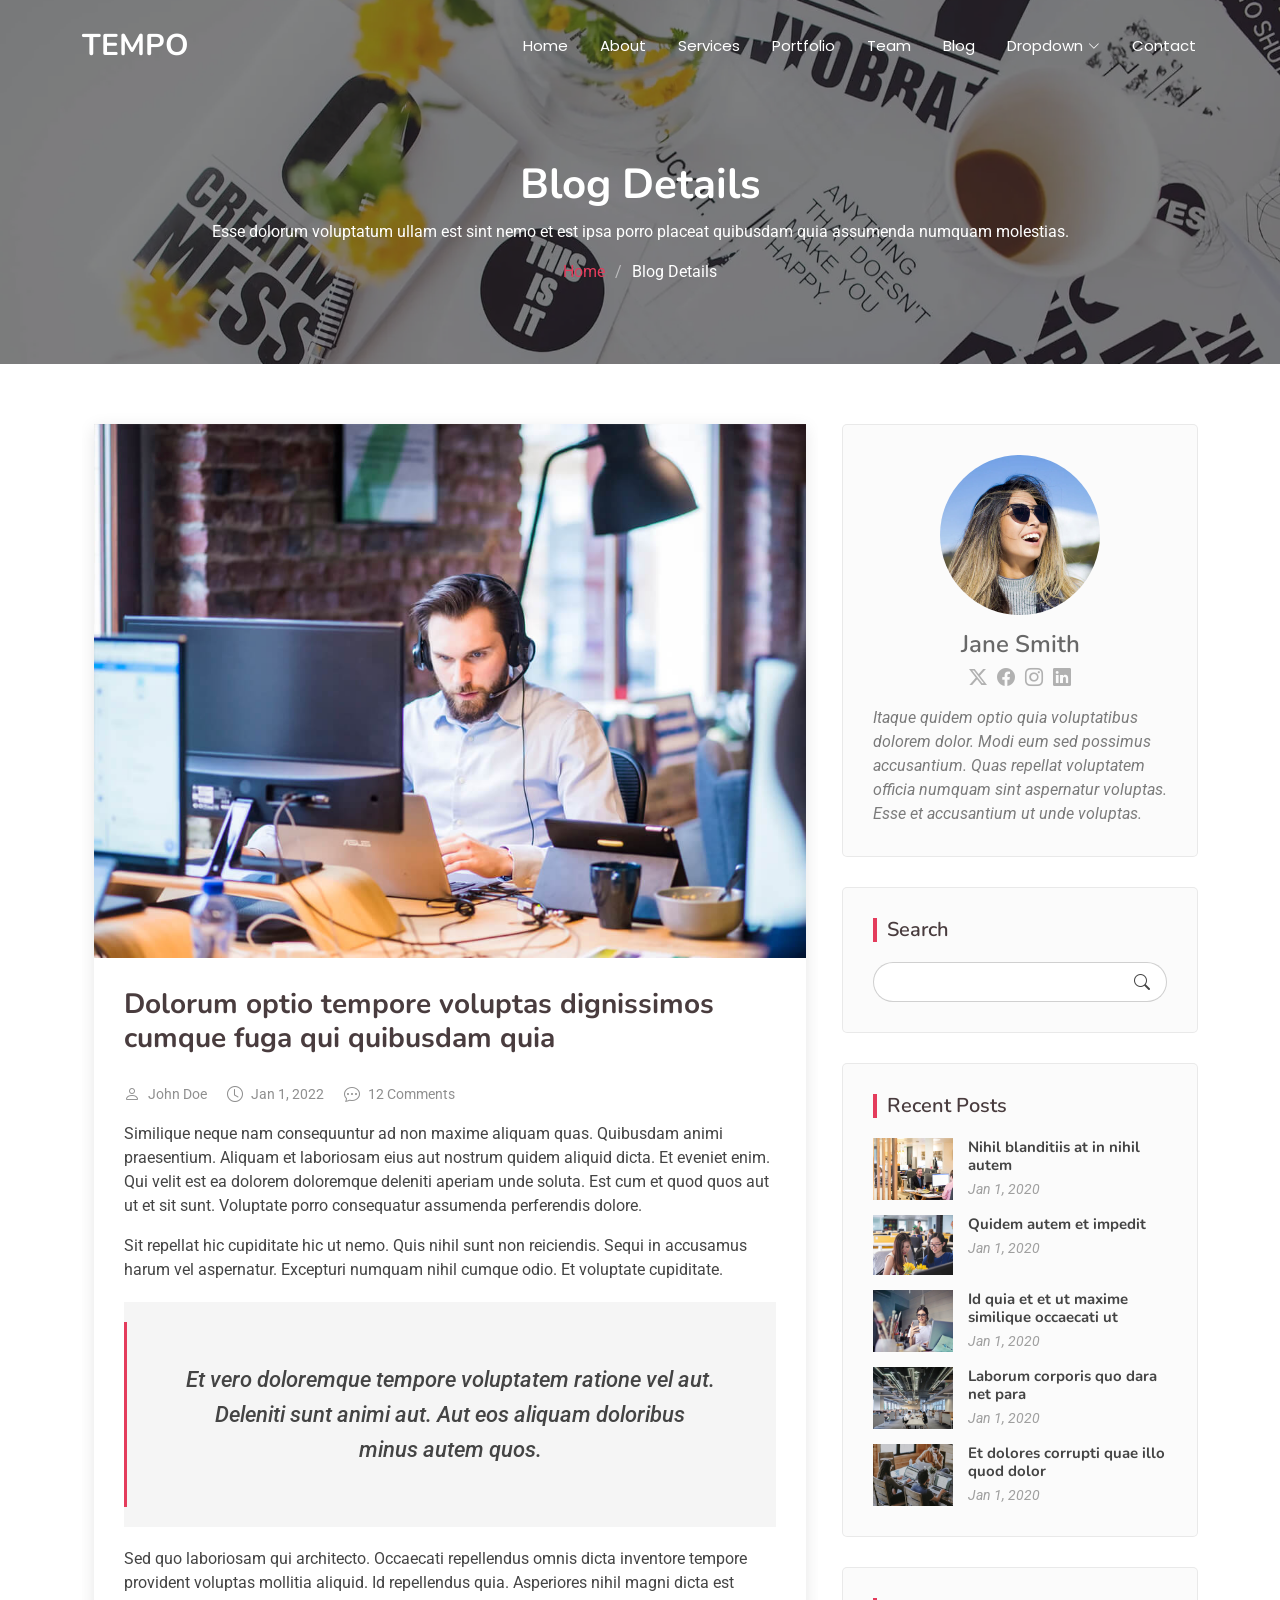
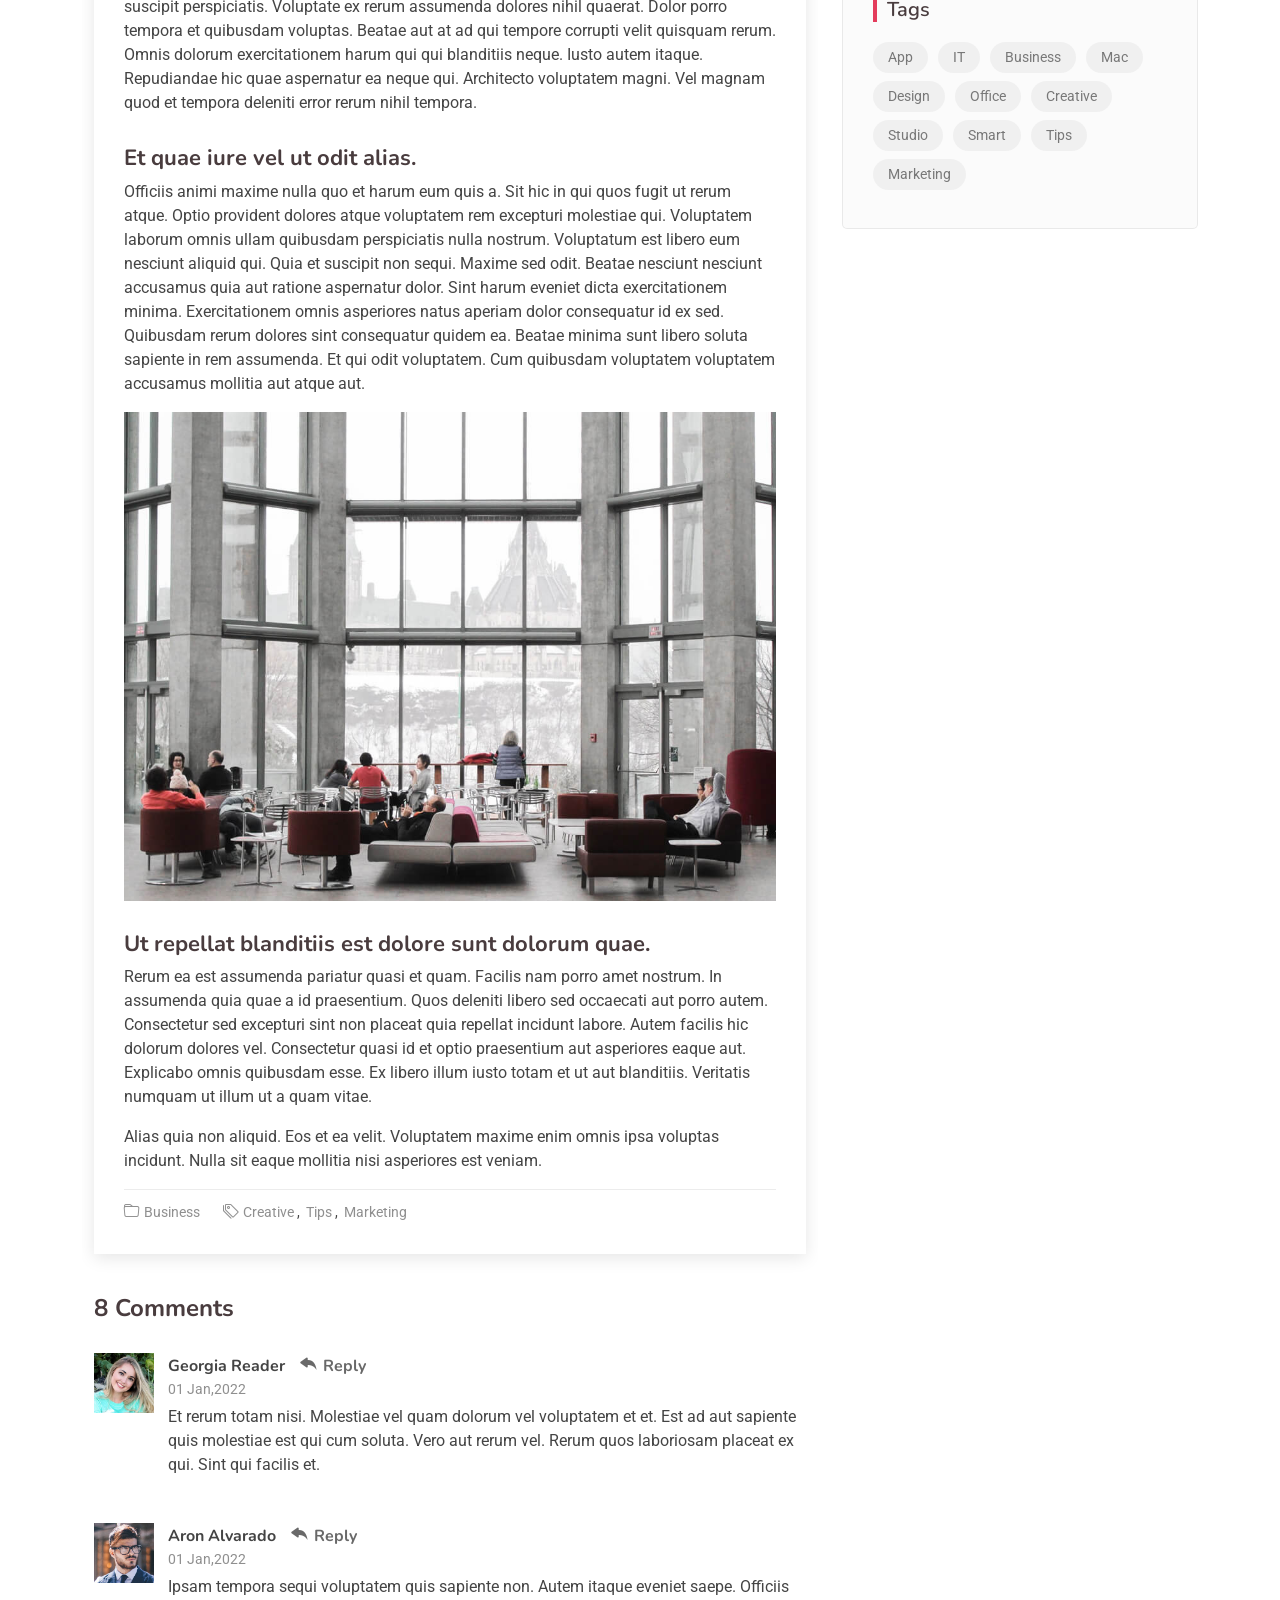
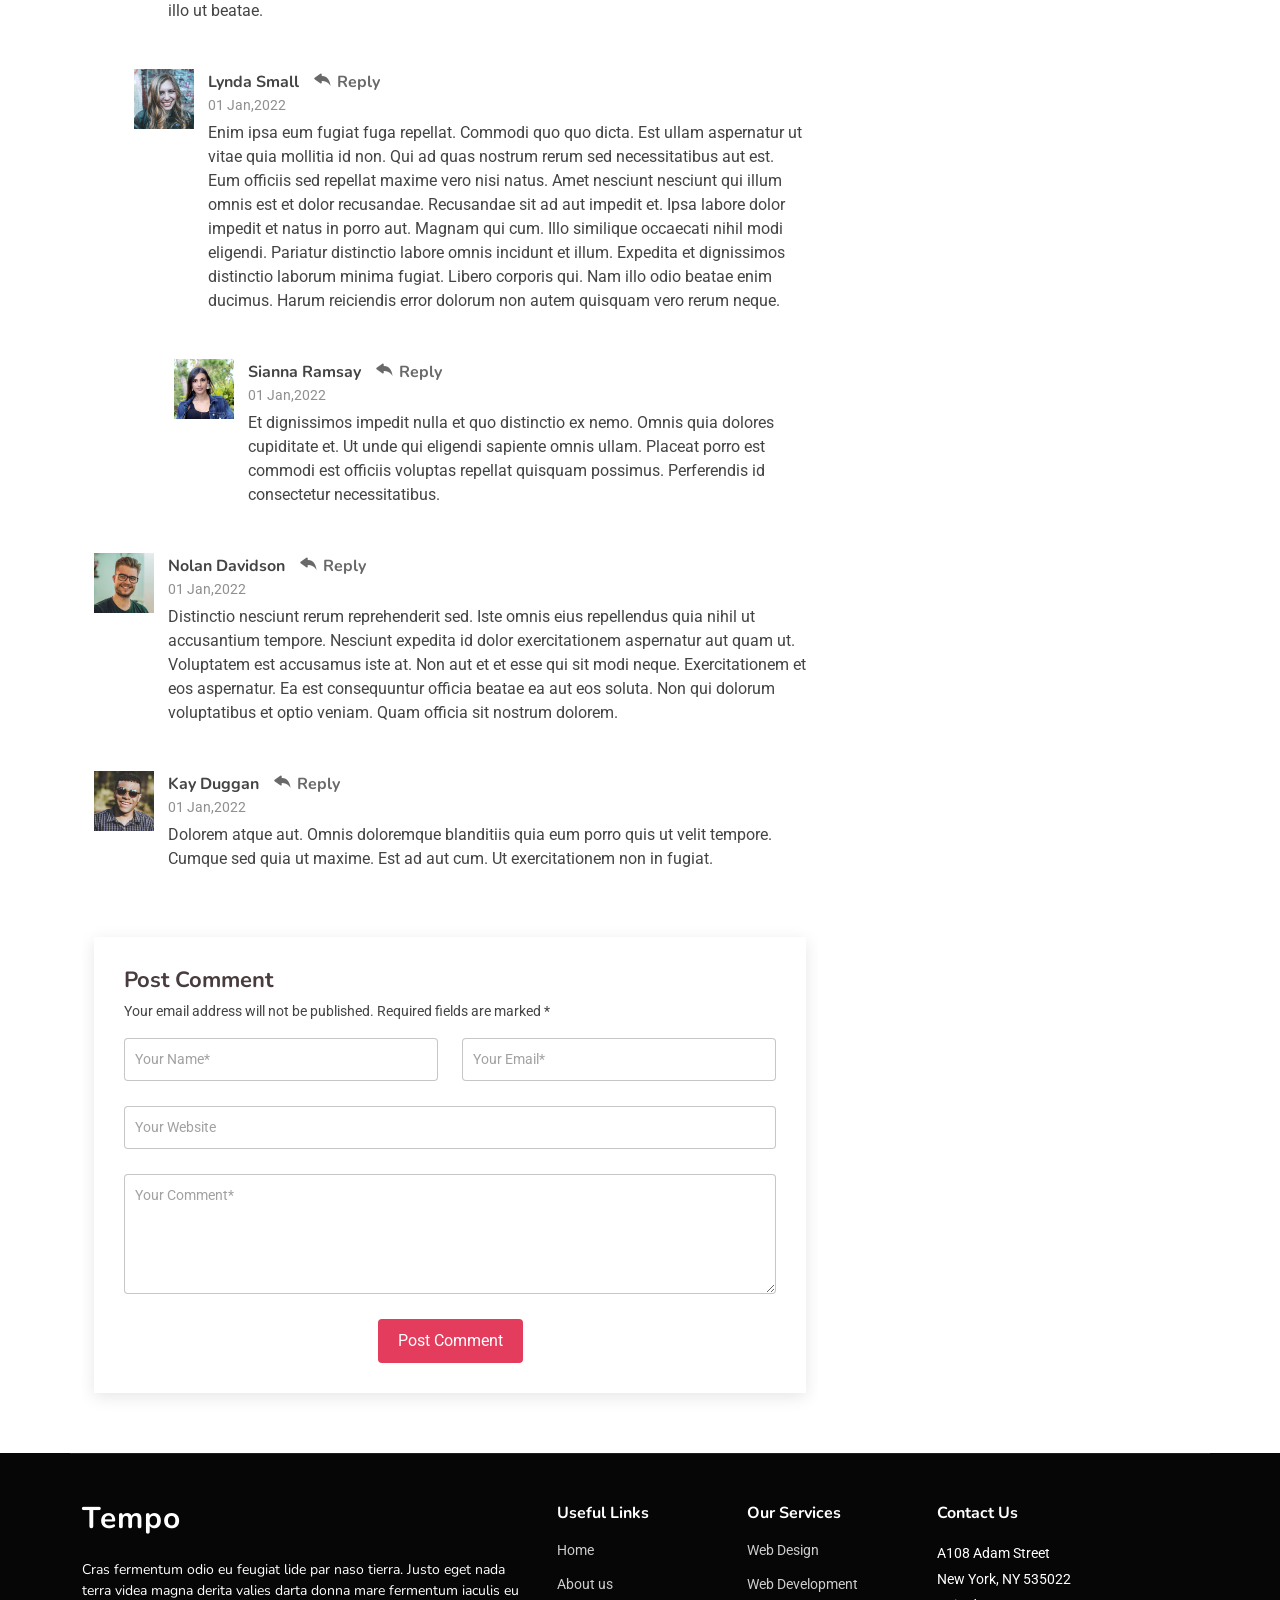
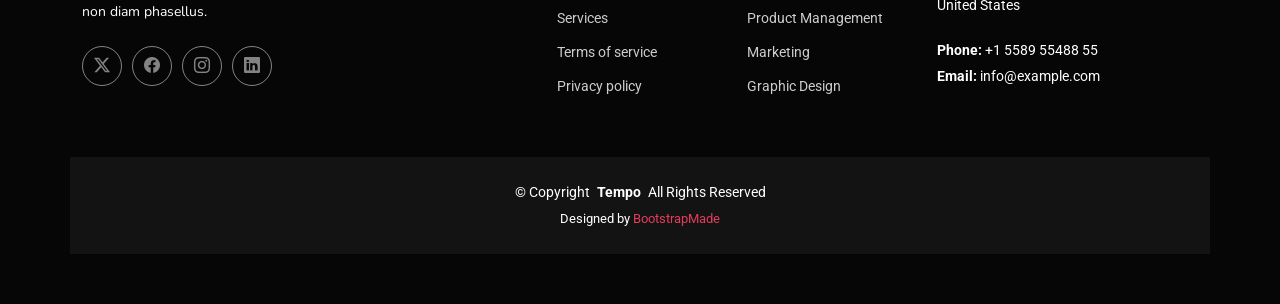
<file: frontend code/Tempo/blog-details.html>
<!DOCTYPE html>
<html lang="en">

<head>
  <meta charset="utf-8">
  <meta content="width=device-width, initial-scale=1.0" name="viewport">
  <title>Blog Details - Tempo Bootstrap Template</title>
  <meta name="description" content="">
  <meta name="keywords" content="">

  <!-- Favicons -->
  <link href="assets/img/favicon.png" rel="icon">
  <link href="assets/img/apple-touch-icon.png" rel="apple-touch-icon">

  <!-- Fonts -->
  <link href="https://fonts.googleapis.com" rel="preconnect">
  <link href="https://fonts.gstatic.com" rel="preconnect" crossorigin>
  <link href="https://fonts.googleapis.com/css2?family=Roboto:ital,wght@0,100;0,300;0,400;0,500;0,700;0,900;1,100;1,300;1,400;1,500;1,700;1,900&family=Poppins:ital,wght@0,100;0,200;0,300;0,400;0,500;0,600;0,700;0,800;0,900;1,100;1,200;1,300;1,400;1,500;1,600;1,700;1,800;1,900&family=Nunito:ital,wght@0,200;0,300;0,400;0,500;0,600;0,700;0,800;0,900;1,200;1,300;1,400;1,500;1,600;1,700;1,800;1,900&display=swap" rel="stylesheet">

  <!-- Vendor CSS Files -->
  <link href="assets/vendor/bootstrap/css/bootstrap.min.css" rel="stylesheet">
  <link href="assets/vendor/bootstrap-icons/bootstrap-icons.css" rel="stylesheet">
  <link href="assets/vendor/aos/aos.css" rel="stylesheet">
  <link href="assets/vendor/glightbox/css/glightbox.min.css" rel="stylesheet">
  <link href="assets/vendor/swiper/swiper-bundle.min.css" rel="stylesheet">

  <!-- Main CSS File -->
  <link href="assets/css/main.css" rel="stylesheet">

  <!-- =======================================================
  * Template Name: Tempo
  * Template URL: https://bootstrapmade.com/tempo-free-onepage-bootstrap-theme/
  * Updated: Aug 07 2024 with Bootstrap v5.3.3
  * Author: BootstrapMade.com
  * License: https://bootstrapmade.com/license/
  ======================================================== -->
</head>

<body class="blog-details-page">

  <header id="header" class="header d-flex align-items-center fixed-top">
    <div class="container-fluid container-xl position-relative d-flex align-items-center justify-content-between">

      <a href="index.html" class="logo d-flex align-items-center">
        <!-- Uncomment the line below if you also wish to use an image logo -->
        <!-- <img src="assets/img/logo.png" alt=""> -->
        <h1 class="sitename">Tempo</h1>
      </a>

      <nav id="navmenu" class="navmenu">
        <ul>
          <li><a href="#hero">Home</a></li>
          <li><a href="#about">About</a></li>
          <li><a href="#services">Services</a></li>
          <li><a href="#portfolio">Portfolio</a></li>
          <li><a href="#team">Team</a></li>
          <li><a href="blog.html">Blog</a></li>
          <li class="dropdown"><a href="#"><span>Dropdown</span> <i class="bi bi-chevron-down toggle-dropdown"></i></a>
            <ul>
              <li><a href="#">Dropdown 1</a></li>
              <li class="dropdown"><a href="#"><span>Deep Dropdown</span> <i class="bi bi-chevron-down toggle-dropdown"></i></a>
                <ul>
                  <li><a href="#">Deep Dropdown 1</a></li>
                  <li><a href="#">Deep Dropdown 2</a></li>
                  <li><a href="#">Deep Dropdown 3</a></li>
                  <li><a href="#">Deep Dropdown 4</a></li>
                  <li><a href="#">Deep Dropdown 5</a></li>
                </ul>
              </li>
              <li><a href="#">Dropdown 2</a></li>
              <li><a href="#">Dropdown 3</a></li>
              <li><a href="#">Dropdown 4</a></li>
            </ul>
          </li>
          <li><a href="#contact">Contact</a></li>
        </ul>
        <i class="mobile-nav-toggle d-xl-none bi bi-list"></i>
      </nav>

    </div>
  </header>

  <main class="main">

    <!-- Page Title -->
    <div class="page-title dark-background" style="background-image: url(assets/img/page-title-bg.webp);">
      <div class="container position-relative">
        <h1>Blog Details</h1>
        <p>Esse dolorum voluptatum ullam est sint nemo et est ipsa porro placeat quibusdam quia assumenda numquam molestias.</p>
        <nav class="breadcrumbs">
          <ol>
            <li><a href="index.html">Home</a></li>
            <li class="current">Blog Details</li>
          </ol>
        </nav>
      </div>
    </div><!-- End Page Title -->

    <div class="container">
      <div class="row">

        <div class="col-lg-8">

          <!-- Blog Details Section -->
          <section id="blog-details" class="blog-details section">
            <div class="container">

              <article class="article">

                <div class="post-img">
                  <img src="assets/img/blog/blog-1.jpg" alt="" class="img-fluid">
                </div>

                <h2 class="title">Dolorum optio tempore voluptas dignissimos cumque fuga qui quibusdam quia</h2>

                <div class="meta-top">
                  <ul>
                    <li class="d-flex align-items-center"><i class="bi bi-person"></i> <a href="blog-details.html">John Doe</a></li>
                    <li class="d-flex align-items-center"><i class="bi bi-clock"></i> <a href="blog-details.html"><time datetime="2020-01-01">Jan 1, 2022</time></a></li>
                    <li class="d-flex align-items-center"><i class="bi bi-chat-dots"></i> <a href="blog-details.html">12 Comments</a></li>
                  </ul>
                </div><!-- End meta top -->

                <div class="content">
                  <p>
                    Similique neque nam consequuntur ad non maxime aliquam quas. Quibusdam animi praesentium. Aliquam et laboriosam eius aut nostrum quidem aliquid dicta.
                    Et eveniet enim. Qui velit est ea dolorem doloremque deleniti aperiam unde soluta. Est cum et quod quos aut ut et sit sunt. Voluptate porro consequatur assumenda perferendis dolore.
                  </p>

                  <p>
                    Sit repellat hic cupiditate hic ut nemo. Quis nihil sunt non reiciendis. Sequi in accusamus harum vel aspernatur. Excepturi numquam nihil cumque odio. Et voluptate cupiditate.
                  </p>

                  <blockquote>
                    <p>
                      Et vero doloremque tempore voluptatem ratione vel aut. Deleniti sunt animi aut. Aut eos aliquam doloribus minus autem quos.
                    </p>
                  </blockquote>

                  <p>
                    Sed quo laboriosam qui architecto. Occaecati repellendus omnis dicta inventore tempore provident voluptas mollitia aliquid. Id repellendus quia. Asperiores nihil magni dicta est suscipit perspiciatis. Voluptate ex rerum assumenda dolores nihil quaerat.
                    Dolor porro tempora et quibusdam voluptas. Beatae aut at ad qui tempore corrupti velit quisquam rerum. Omnis dolorum exercitationem harum qui qui blanditiis neque.
                    Iusto autem itaque. Repudiandae hic quae aspernatur ea neque qui. Architecto voluptatem magni. Vel magnam quod et tempora deleniti error rerum nihil tempora.
                  </p>

                  <h3>Et quae iure vel ut odit alias.</h3>
                  <p>
                    Officiis animi maxime nulla quo et harum eum quis a. Sit hic in qui quos fugit ut rerum atque. Optio provident dolores atque voluptatem rem excepturi molestiae qui. Voluptatem laborum omnis ullam quibusdam perspiciatis nulla nostrum. Voluptatum est libero eum nesciunt aliquid qui.
                    Quia et suscipit non sequi. Maxime sed odit. Beatae nesciunt nesciunt accusamus quia aut ratione aspernatur dolor. Sint harum eveniet dicta exercitationem minima. Exercitationem omnis asperiores natus aperiam dolor consequatur id ex sed. Quibusdam rerum dolores sint consequatur quidem ea.
                    Beatae minima sunt libero soluta sapiente in rem assumenda. Et qui odit voluptatem. Cum quibusdam voluptatem voluptatem accusamus mollitia aut atque aut.
                  </p>
                  <img src="assets/img/blog/blog-inside-post.jpg" class="img-fluid" alt="">

                  <h3>Ut repellat blanditiis est dolore sunt dolorum quae.</h3>
                  <p>
                    Rerum ea est assumenda pariatur quasi et quam. Facilis nam porro amet nostrum. In assumenda quia quae a id praesentium. Quos deleniti libero sed occaecati aut porro autem. Consectetur sed excepturi sint non placeat quia repellat incidunt labore. Autem facilis hic dolorum dolores vel.
                    Consectetur quasi id et optio praesentium aut asperiores eaque aut. Explicabo omnis quibusdam esse. Ex libero illum iusto totam et ut aut blanditiis. Veritatis numquam ut illum ut a quam vitae.
                  </p>
                  <p>
                    Alias quia non aliquid. Eos et ea velit. Voluptatem maxime enim omnis ipsa voluptas incidunt. Nulla sit eaque mollitia nisi asperiores est veniam.
                  </p>

                </div><!-- End post content -->

                <div class="meta-bottom">
                  <i class="bi bi-folder"></i>
                  <ul class="cats">
                    <li><a href="#">Business</a></li>
                  </ul>

                  <i class="bi bi-tags"></i>
                  <ul class="tags">
                    <li><a href="#">Creative</a></li>
                    <li><a href="#">Tips</a></li>
                    <li><a href="#">Marketing</a></li>
                  </ul>
                </div><!-- End meta bottom -->

              </article>

            </div>
          </section><!-- /Blog Details Section -->

          <!-- Blog Comments Section -->
          <section id="blog-comments" class="blog-comments section">

            <div class="container">

              <h4 class="comments-count">8 Comments</h4>

              <div id="comment-1" class="comment">
                <div class="d-flex">
                  <div class="comment-img"><img src="assets/img/blog/comments-1.jpg" alt=""></div>
                  <div>
                    <h5><a href="">Georgia Reader</a> <a href="#" class="reply"><i class="bi bi-reply-fill"></i> Reply</a></h5>
                    <time datetime="2020-01-01">01 Jan,2022</time>
                    <p>
                      Et rerum totam nisi. Molestiae vel quam dolorum vel voluptatem et et. Est ad aut sapiente quis molestiae est qui cum soluta.
                      Vero aut rerum vel. Rerum quos laboriosam placeat ex qui. Sint qui facilis et.
                    </p>
                  </div>
                </div>
              </div><!-- End comment #1 -->

              <div id="comment-2" class="comment">
                <div class="d-flex">
                  <div class="comment-img"><img src="assets/img/blog/comments-2.jpg" alt=""></div>
                  <div>
                    <h5><a href="">Aron Alvarado</a> <a href="#" class="reply"><i class="bi bi-reply-fill"></i> Reply</a></h5>
                    <time datetime="2020-01-01">01 Jan,2022</time>
                    <p>
                      Ipsam tempora sequi voluptatem quis sapiente non. Autem itaque eveniet saepe. Officiis illo ut beatae.
                    </p>
                  </div>
                </div>

                <div id="comment-reply-1" class="comment comment-reply">
                  <div class="d-flex">
                    <div class="comment-img"><img src="assets/img/blog/comments-3.jpg" alt=""></div>
                    <div>
                      <h5><a href="">Lynda Small</a> <a href="#" class="reply"><i class="bi bi-reply-fill"></i> Reply</a></h5>
                      <time datetime="2020-01-01">01 Jan,2022</time>
                      <p>
                        Enim ipsa eum fugiat fuga repellat. Commodi quo quo dicta. Est ullam aspernatur ut vitae quia mollitia id non. Qui ad quas nostrum rerum sed necessitatibus aut est. Eum officiis sed repellat maxime vero nisi natus. Amet nesciunt nesciunt qui illum omnis est et dolor recusandae.

                        Recusandae sit ad aut impedit et. Ipsa labore dolor impedit et natus in porro aut. Magnam qui cum. Illo similique occaecati nihil modi eligendi. Pariatur distinctio labore omnis incidunt et illum. Expedita et dignissimos distinctio laborum minima fugiat.

                        Libero corporis qui. Nam illo odio beatae enim ducimus. Harum reiciendis error dolorum non autem quisquam vero rerum neque.
                      </p>
                    </div>
                  </div>

                  <div id="comment-reply-2" class="comment comment-reply">
                    <div class="d-flex">
                      <div class="comment-img"><img src="assets/img/blog/comments-4.jpg" alt=""></div>
                      <div>
                        <h5><a href="">Sianna Ramsay</a> <a href="#" class="reply"><i class="bi bi-reply-fill"></i> Reply</a></h5>
                        <time datetime="2020-01-01">01 Jan,2022</time>
                        <p>
                          Et dignissimos impedit nulla et quo distinctio ex nemo. Omnis quia dolores cupiditate et. Ut unde qui eligendi sapiente omnis ullam. Placeat porro est commodi est officiis voluptas repellat quisquam possimus. Perferendis id consectetur necessitatibus.
                        </p>
                      </div>
                    </div>

                  </div><!-- End comment reply #2-->

                </div><!-- End comment reply #1-->

              </div><!-- End comment #2-->

              <div id="comment-3" class="comment">
                <div class="d-flex">
                  <div class="comment-img"><img src="assets/img/blog/comments-5.jpg" alt=""></div>
                  <div>
                    <h5><a href="">Nolan Davidson</a> <a href="#" class="reply"><i class="bi bi-reply-fill"></i> Reply</a></h5>
                    <time datetime="2020-01-01">01 Jan,2022</time>
                    <p>
                      Distinctio nesciunt rerum reprehenderit sed. Iste omnis eius repellendus quia nihil ut accusantium tempore. Nesciunt expedita id dolor exercitationem aspernatur aut quam ut. Voluptatem est accusamus iste at.
                      Non aut et et esse qui sit modi neque. Exercitationem et eos aspernatur. Ea est consequuntur officia beatae ea aut eos soluta. Non qui dolorum voluptatibus et optio veniam. Quam officia sit nostrum dolorem.
                    </p>
                  </div>
                </div>

              </div><!-- End comment #3 -->

              <div id="comment-4" class="comment">
                <div class="d-flex">
                  <div class="comment-img"><img src="assets/img/blog/comments-6.jpg" alt=""></div>
                  <div>
                    <h5><a href="">Kay Duggan</a> <a href="#" class="reply"><i class="bi bi-reply-fill"></i> Reply</a></h5>
                    <time datetime="2020-01-01">01 Jan,2022</time>
                    <p>
                      Dolorem atque aut. Omnis doloremque blanditiis quia eum porro quis ut velit tempore. Cumque sed quia ut maxime. Est ad aut cum. Ut exercitationem non in fugiat.
                    </p>
                  </div>
                </div>

              </div><!-- End comment #4 -->

            </div>

          </section><!-- /Blog Comments Section -->

          <!-- Comment Form Section -->
          <section id="comment-form" class="comment-form section">
            <div class="container">

              <form action="">

                <h4>Post Comment</h4>
                <p>Your email address will not be published. Required fields are marked * </p>
                <div class="row">
                  <div class="col-md-6 form-group">
                    <input name="name" type="text" class="form-control" placeholder="Your Name*">
                  </div>
                  <div class="col-md-6 form-group">
                    <input name="email" type="text" class="form-control" placeholder="Your Email*">
                  </div>
                </div>
                <div class="row">
                  <div class="col form-group">
                    <input name="website" type="text" class="form-control" placeholder="Your Website">
                  </div>
                </div>
                <div class="row">
                  <div class="col form-group">
                    <textarea name="comment" class="form-control" placeholder="Your Comment*"></textarea>
                  </div>
                </div>

                <div class="text-center">
                  <button type="submit" class="btn btn-primary">Post Comment</button>
                </div>

              </form>

            </div>
          </section><!-- /Comment Form Section -->

        </div>

        <div class="col-lg-4 sidebar">

          <div class="widgets-container">

            <!-- Blog Author Widget -->
            <div class="blog-author-widget widget-item">

              <div class="d-flex flex-column align-items-center">
                <img src="assets/img/blog/blog-author.jpg" class="rounded-circle flex-shrink-0" alt="">
                <h4>Jane Smith</h4>
                <div class="social-links">
                  <a href="https://x.com/#"><i class="bi bi-twitter-x"></i></a>
                  <a href="https://facebook.com/#"><i class="bi bi-facebook"></i></a>
                  <a href="https://instagram.com/#"><i class="biu bi-instagram"></i></a>
                  <a href="https://instagram.com/#"><i class="biu bi-linkedin"></i></a>
                </div>

                <p>
                  Itaque quidem optio quia voluptatibus dolorem dolor. Modi eum sed possimus accusantium. Quas repellat voluptatem officia numquam sint aspernatur voluptas. Esse et accusantium ut unde voluptas.
                </p>

              </div>
            </div><!--/Blog Author Widget -->

            <!-- Search Widget -->
            <div class="search-widget widget-item">

              <h3 class="widget-title">Search</h3>
              <form action="">
                <input type="text">
                <button type="submit" title="Search"><i class="bi bi-search"></i></button>
              </form>

            </div><!--/Search Widget -->

            <!-- Recent Posts Widget -->
            <div class="recent-posts-widget widget-item">

              <h3 class="widget-title">Recent Posts</h3>

              <div class="post-item">
                <img src="assets/img/blog/blog-recent-1.jpg" alt="" class="flex-shrink-0">
                <div>
                  <h4><a href="blog-details.html">Nihil blanditiis at in nihil autem</a></h4>
                  <time datetime="2020-01-01">Jan 1, 2020</time>
                </div>
              </div><!-- End recent post item-->

              <div class="post-item">
                <img src="assets/img/blog/blog-recent-2.jpg" alt="" class="flex-shrink-0">
                <div>
                  <h4><a href="blog-details.html">Quidem autem et impedit</a></h4>
                  <time datetime="2020-01-01">Jan 1, 2020</time>
                </div>
              </div><!-- End recent post item-->

              <div class="post-item">
                <img src="assets/img/blog/blog-recent-3.jpg" alt="" class="flex-shrink-0">
                <div>
                  <h4><a href="blog-details.html">Id quia et et ut maxime similique occaecati ut</a></h4>
                  <time datetime="2020-01-01">Jan 1, 2020</time>
                </div>
              </div><!-- End recent post item-->

              <div class="post-item">
                <img src="assets/img/blog/blog-recent-4.jpg" alt="" class="flex-shrink-0">
                <div>
                  <h4><a href="blog-details.html">Laborum corporis quo dara net para</a></h4>
                  <time datetime="2020-01-01">Jan 1, 2020</time>
                </div>
              </div><!-- End recent post item-->

              <div class="post-item">
                <img src="assets/img/blog/blog-recent-5.jpg" alt="" class="flex-shrink-0">
                <div>
                  <h4><a href="blog-details.html">Et dolores corrupti quae illo quod dolor</a></h4>
                  <time datetime="2020-01-01">Jan 1, 2020</time>
                </div>
              </div><!-- End recent post item-->

            </div><!--/Recent Posts Widget -->

            <!-- Tags Widget -->
            <div class="tags-widget widget-item">

              <h3 class="widget-title">Tags</h3>
              <ul>
                <li><a href="#">App</a></li>
                <li><a href="#">IT</a></li>
                <li><a href="#">Business</a></li>
                <li><a href="#">Mac</a></li>
                <li><a href="#">Design</a></li>
                <li><a href="#">Office</a></li>
                <li><a href="#">Creative</a></li>
                <li><a href="#">Studio</a></li>
                <li><a href="#">Smart</a></li>
                <li><a href="#">Tips</a></li>
                <li><a href="#">Marketing</a></li>
              </ul>

            </div><!--/Tags Widget -->

          </div>

        </div>

      </div>
    </div>

  </main>

  <footer id="footer" class="footer dark-background">

    <div class="container footer-top">
      <div class="row gy-4">
        <div class="col-lg-5 col-md-12 footer-about">
          <a href="index.html" class="logo d-flex align-items-center">
            <span class="sitename">Tempo</span>
          </a>
          <p>Cras fermentum odio eu feugiat lide par naso tierra. Justo eget nada terra videa magna derita valies darta donna mare fermentum iaculis eu non diam phasellus.</p>
          <div class="social-links d-flex mt-4">
            <a href=""><i class="bi bi-twitter-x"></i></a>
            <a href=""><i class="bi bi-facebook"></i></a>
            <a href=""><i class="bi bi-instagram"></i></a>
            <a href=""><i class="bi bi-linkedin"></i></a>
          </div>
        </div>

        <div class="col-lg-2 col-6 footer-links">
          <h4>Useful Links</h4>
          <ul>
            <li><a href="#">Home</a></li>
            <li><a href="#">About us</a></li>
            <li><a href="#">Services</a></li>
            <li><a href="#">Terms of service</a></li>
            <li><a href="#">Privacy policy</a></li>
          </ul>
        </div>

        <div class="col-lg-2 col-6 footer-links">
          <h4>Our Services</h4>
          <ul>
            <li><a href="#">Web Design</a></li>
            <li><a href="#">Web Development</a></li>
            <li><a href="#">Product Management</a></li>
            <li><a href="#">Marketing</a></li>
            <li><a href="#">Graphic Design</a></li>
          </ul>
        </div>

        <div class="col-lg-3 col-md-12 footer-contact text-center text-md-start">
          <h4>Contact Us</h4>
          <p>A108 Adam Street</p>
          <p>New York, NY 535022</p>
          <p>United States</p>
          <p class="mt-4"><strong>Phone:</strong> <span>+1 5589 55488 55</span></p>
          <p><strong>Email:</strong> <span>info@example.com</span></p>
        </div>

      </div>
    </div>

    <div class="container copyright text-center mt-4">
      <p>© <span>Copyright</span> <strong class="px-1 sitename">Tempo</strong> <span>All Rights Reserved</span></p>
      <div class="credits">
        <!-- All the links in the footer should remain intact. -->
        <!-- You can delete the links only if you've purchased the pro version. -->
        <!-- Licensing information: https://bootstrapmade.com/license/ -->
        <!-- Purchase the pro version with working PHP/AJAX contact form: [buy-url] -->
        Designed by <a href="https://bootstrapmade.com/">BootstrapMade</a>
      </div>
    </div>

  </footer>

  <!-- Scroll Top -->
  <a href="#" id="scroll-top" class="scroll-top d-flex align-items-center justify-content-center"><i class="bi bi-arrow-up-short"></i></a>

  <!-- Preloader -->
  <div id="preloader"></div>

  <!-- Vendor JS Files -->
  <script src="assets/vendor/bootstrap/js/bootstrap.bundle.min.js"></script>
  <script src="assets/vendor/php-email-form/validate.js"></script>
  <script src="assets/vendor/aos/aos.js"></script>
  <script src="assets/vendor/glightbox/js/glightbox.min.js"></script>
  <script src="assets/vendor/imagesloaded/imagesloaded.pkgd.min.js"></script>
  <script src="assets/vendor/isotope-layout/isotope.pkgd.min.js"></script>
  <script src="assets/vendor/swiper/swiper-bundle.min.js"></script>

  <!-- Main JS File -->
  <script src="assets/js/main.js"></script>

</body>

</html>
</file>
<file: frontend code/Tempo/assets/css/main.css>
/**
* Template Name: Tempo
* Template URL: https://bootstrapmade.com/tempo-free-onepage-bootstrap-theme/
* Updated: Aug 07 2024 with Bootstrap v5.3.3
* Author: BootstrapMade.com
* License: https://bootstrapmade.com/license/
*/

/*--------------------------------------------------------------
# Font & Color Variables
# Help: https://bootstrapmade.com/color-system/
--------------------------------------------------------------*/
/* Fonts */
:root {
  --default-font: "Roboto",  system-ui, -apple-system, "Segoe UI", Roboto, "Helvetica Neue", Arial, "Noto Sans", "Liberation Sans", sans-serif, "Apple Color Emoji", "Segoe UI Emoji", "Segoe UI Symbol", "Noto Color Emoji";
  --heading-font: "Nunito",  sans-serif;
  --nav-font: "Poppins",  sans-serif;
}

/* Global Colors - The following color variables are used throughout the website. Updating them here will change the color scheme of the entire website */
:root { 
  --background-color: #ffffff; /* Background color for the entire website, including individual sections */
  --default-color: #444444; /* Default color used for the majority of the text content across the entire website */
  --heading-color: #493c3e; /* Color for headings, subheadings and title throughout the website */
  --accent-color: #e43c5c; /* Accent color that represents your brand on the website. It's used for buttons, links, and other elements that need to stand out */
  --surface-color: #ffffff; /* The surface color is used as a background of boxed elements within sections, such as cards, icon boxes, or other elements that require a visual separation from the global background. */
  --contrast-color: #ffffff; /* Contrast color for text, ensuring readability against backgrounds of accent, heading, or default colors. */
}

/* Nav Menu Colors - The following color variables are used specifically for the navigation menu. They are separate from the global colors to allow for more customization options */
:root {
  --nav-color: #ffffff;  /* The default color of the main navmenu links */
  --nav-hover-color: #e43c5c; /* Applied to main navmenu links when they are hovered over or active */
  --nav-mobile-background-color: #ffffff; /* Used as the background color for mobile navigation menu */
  --nav-dropdown-background-color: #ffffff; /* Used as the background color for dropdown items that appear when hovering over primary navigation items */
  --nav-dropdown-color: #444444; /* Used for navigation links of the dropdown items in the navigation menu. */
  --nav-dropdown-hover-color: #e43c5c; /* Similar to --nav-hover-color, this color is applied to dropdown navigation links when they are hovered over. */
}

/* Color Presets - These classes override global colors when applied to any section or element, providing reuse of the sam color scheme. */

.light-background {
  --background-color: #f9f9f9;
  --surface-color: #ffffff;
}

.dark-background {
  --background-color: #060606;
  --default-color: #ffffff;
  --heading-color: #ffffff;
  --surface-color: #252525;
  --contrast-color: #ffffff;
}

/* Smooth scroll */
:root {
  scroll-behavior: smooth;
}

/*--------------------------------------------------------------
# General Styling & Shared Classes
--------------------------------------------------------------*/
body {
  color: var(--default-color);
  background-color: var(--background-color);
  font-family: var(--default-font);
}

a {
  color: var(--accent-color);
  text-decoration: none;
  transition: 0.3s;
}

a:hover {
  color: color-mix(in srgb, var(--accent-color), transparent 25%);
  text-decoration: none;
}

h1,
h2,
h3,
h4,
h5,
h6 {
  color: var(--heading-color);
  font-family: var(--heading-font);
}

/* PHP Email Form Messages
------------------------------*/
.php-email-form .error-message {
  display: none;
  background: #df1529;
  color: #ffffff;
  text-align: left;
  padding: 15px;
  margin-bottom: 24px;
  font-weight: 600;
}

.php-email-form .sent-message {
  display: none;
  color: #ffffff;
  background: #059652;
  text-align: center;
  padding: 15px;
  margin-bottom: 24px;
  font-weight: 600;
}

.php-email-form .loading {
  display: none;
  background: var(--surface-color);
  text-align: center;
  padding: 15px;
  margin-bottom: 24px;
}

.php-email-form .loading:before {
  content: "";
  display: inline-block;
  border-radius: 50%;
  width: 24px;
  height: 24px;
  margin: 0 10px -6px 0;
  border: 3px solid var(--accent-color);
  border-top-color: var(--surface-color);
  animation: php-email-form-loading 1s linear infinite;
}

@keyframes php-email-form-loading {
  0% {
    transform: rotate(0deg);
  }

  100% {
    transform: rotate(360deg);
  }
}

/*--------------------------------------------------------------
# Global Header
--------------------------------------------------------------*/
.header {
  --background-color: rgba(255, 255, 255, 0);
  --default-color: #ffffff;
  --heading-color: #ffffff;
  color: var(--default-color);
  background-color: var(--background-color);
  padding: 20px 0;
  transition: all 0.5s;
  z-index: 997;
}

.header .logo {
  line-height: 1;
}

.header .logo img {
  max-height: 32px;
  margin-right: 8px;
}

.header .logo h1 {
  font-size: 30px;
  margin: 0;
  font-weight: 700;
  text-transform: uppercase;
  color: var(--heading-color);
}

.scrolled .header {
  box-shadow: 0px 0 18px rgba(0, 0, 0, 0.1);
}

/* Global Header on Scroll
------------------------------*/
.scrolled .header {
  --background-color: rgba(0, 0, 0, 0.8);
}

/*--------------------------------------------------------------
# Navigation Menu
--------------------------------------------------------------*/
/* Desktop Navigation */
@media (min-width: 1200px) {
  .navmenu {
    padding: 0;
  }

  .navmenu ul {
    margin: 0;
    padding: 0;
    display: flex;
    list-style: none;
    align-items: center;
  }

  .navmenu li {
    position: relative;
  }

  .navmenu>ul>li {
    white-space: nowrap;
    padding: 15px 14px;
  }

  .navmenu>ul>li:last-child {
    padding-right: 0;
  }

  .navmenu a,
  .navmenu a:focus {
    color: var(--nav-color);
    font-size: 15px;
    padding: 0 2px;
    font-family: var(--nav-font);
    font-weight: 400;
    display: flex;
    align-items: center;
    justify-content: space-between;
    white-space: nowrap;
    transition: 0.3s;
    position: relative;
  }

  .navmenu a i,
  .navmenu a:focus i {
    font-size: 12px;
    line-height: 0;
    margin-left: 5px;
    transition: 0.3s;
  }

  .navmenu>ul>li>a:before {
    content: "";
    position: absolute;
    height: 2px;
    bottom: -6px;
    left: 0;
    background-color: var(--nav-hover-color);
    visibility: hidden;
    width: 0px;
    transition: all 0.3s ease-in-out 0s;
  }

  .navmenu a:hover:before,
  .navmenu li:hover>a:before,
  .navmenu .active:before {
    visibility: visible;
    width: 100%;
  }

  .navmenu li:hover>a,
  .navmenu .active,
  .navmenu .active:focus {
    color: var(--nav-color);
  }

  .navmenu .dropdown ul {
    margin: 0;
    padding: 10px 0;
    background: var(--nav-dropdown-background-color);
    display: block;
    position: absolute;
    visibility: hidden;
    left: 14px;
    top: 130%;
    opacity: 0;
    transition: 0.3s;
    border-radius: 4px;
    z-index: 99;
    box-shadow: 0px 0px 30px rgba(0, 0, 0, 0.1);
  }

  .navmenu .dropdown ul li {
    min-width: 200px;
  }

  .navmenu .dropdown ul a {
    padding: 10px 20px;
    font-size: 15px;
    text-transform: none;
    color: var(--nav-dropdown-color);
  }

  .navmenu .dropdown ul a i {
    font-size: 12px;
  }

  .navmenu .dropdown ul a:hover,
  .navmenu .dropdown ul .active:hover,
  .navmenu .dropdown ul li:hover>a {
    color: var(--nav-dropdown-hover-color);
  }

  .navmenu .dropdown:hover>ul {
    opacity: 1;
    top: 100%;
    visibility: visible;
  }

  .navmenu .dropdown .dropdown ul {
    top: 0;
    left: -90%;
    visibility: hidden;
  }

  .navmenu .dropdown .dropdown:hover>ul {
    opacity: 1;
    top: 0;
    left: -100%;
    visibility: visible;
  }
}

/* Mobile Navigation */
@media (max-width: 1199px) {
  .mobile-nav-toggle {
    color: var(--nav-color);
    font-size: 28px;
    line-height: 0;
    margin-right: 10px;
    cursor: pointer;
    transition: color 0.3s;
  }

  .navmenu {
    padding: 0;
    z-index: 9997;
  }

  .navmenu ul {
    display: none;
    list-style: none;
    position: absolute;
    inset: 60px 20px 20px 20px;
    padding: 10px 0;
    margin: 0;
    border-radius: 6px;
    background-color: var(--nav-mobile-background-color);
    border: 1px solid color-mix(in srgb, var(--default-color), transparent 90%);
    box-shadow: none;
    overflow-y: auto;
    transition: 0.3s;
    z-index: 9998;
  }

  .navmenu a,
  .navmenu a:focus {
    color: var(--nav-dropdown-color);
    padding: 10px 20px;
    font-family: var(--nav-font);
    font-size: 17px;
    font-weight: 500;
    display: flex;
    align-items: center;
    justify-content: space-between;
    white-space: nowrap;
    transition: 0.3s;
  }

  .navmenu a i,
  .navmenu a:focus i {
    font-size: 12px;
    line-height: 0;
    margin-left: 5px;
    width: 30px;
    height: 30px;
    display: flex;
    align-items: center;
    justify-content: center;
    border-radius: 50%;
    transition: 0.3s;
    background-color: color-mix(in srgb, var(--accent-color), transparent 90%);
  }

  .navmenu a i:hover,
  .navmenu a:focus i:hover {
    background-color: var(--accent-color);
    color: var(--contrast-color);
  }

  .navmenu a:hover,
  .navmenu .active,
  .navmenu .active:focus {
    color: var(--nav-dropdown-hover-color);
  }

  .navmenu .active i,
  .navmenu .active:focus i {
    background-color: var(--accent-color);
    color: var(--contrast-color);
    transform: rotate(180deg);
  }

  .navmenu .dropdown ul {
    position: static;
    display: none;
    z-index: 99;
    padding: 10px 0;
    margin: 10px 20px;
    background-color: var(--nav-dropdown-background-color);
    transition: all 0.5s ease-in-out;
  }

  .navmenu .dropdown ul ul {
    background-color: rgba(33, 37, 41, 0.1);
  }

  .navmenu .dropdown>.dropdown-active {
    display: block;
    background-color: rgba(33, 37, 41, 0.03);
  }

  .mobile-nav-active {
    overflow: hidden;
  }

  .mobile-nav-active .mobile-nav-toggle {
    color: #fff;
    position: absolute;
    font-size: 32px;
    top: 15px;
    right: 15px;
    margin-right: 0;
    z-index: 9999;
  }

  .mobile-nav-active .navmenu {
    position: fixed;
    overflow: hidden;
    inset: 0;
    background: rgba(33, 37, 41, 0.8);
    transition: 0.3s;
  }

  .mobile-nav-active .navmenu>ul {
    display: block;
  }
}

/*--------------------------------------------------------------
# Global Footer
--------------------------------------------------------------*/
.footer {
  color: var(--default-color);
  background-color: var(--background-color);
  font-size: 14px;
  padding-bottom: 50px;
  position: relative;
}

.footer .footer-top {
  padding-top: 50px;
  border-top: 1px solid color-mix(in srgb, var(--default-color), transparent 90%);
}

.footer .footer-about .logo {
  line-height: 1;
  margin-bottom: 25px;
}

.footer .footer-about .logo img {
  max-height: 40px;
  margin-right: 6px;
}

.footer .footer-about .logo span {
  color: var(--heading-color);
  font-size: 30px;
  font-weight: 700;
  letter-spacing: 1px;
  font-family: var(--heading-font);
}

.footer .footer-about p {
  font-size: 14px;
  font-family: var(--heading-font);
}

.footer .social-links a {
  display: flex;
  align-items: center;
  justify-content: center;
  width: 40px;
  height: 40px;
  border-radius: 50%;
  border: 1px solid color-mix(in srgb, var(--default-color), transparent 50%);
  font-size: 16px;
  color: color-mix(in srgb, var(--default-color), transparent 50%);
  margin-right: 10px;
  transition: 0.3s;
}

.footer .social-links a:hover {
  color: var(--accent-color);
  border-color: var(--accent-color);
}

.footer h4 {
  font-size: 16px;
  font-weight: bold;
  position: relative;
  padding-bottom: 12px;
}

.footer .footer-links {
  margin-bottom: 30px;
}

.footer .footer-links ul {
  list-style: none;
  padding: 0;
  margin: 0;
}

.footer .footer-links ul i {
  padding-right: 2px;
  font-size: 12px;
  line-height: 0;
}

.footer .footer-links ul li {
  padding: 10px 0;
  display: flex;
  align-items: center;
}

.footer .footer-links ul li:first-child {
  padding-top: 0;
}

.footer .footer-links ul a {
  color: color-mix(in srgb, var(--default-color), transparent 20%);
  display: inline-block;
  line-height: 1;
}

.footer .footer-links ul a:hover {
  color: var(--accent-color);
}

.footer .footer-contact p {
  margin-bottom: 5px;
}

.footer .copyright {
  padding-top: 25px;
  padding-bottom: 25px;
  background-color: color-mix(in srgb, var(--default-color), transparent 95%);
}

.footer .copyright p {
  margin-bottom: 0;
}

.footer .credits {
  margin-top: 6px;
  font-size: 13px;
}

/*--------------------------------------------------------------
# Preloader
--------------------------------------------------------------*/
#preloader {
  position: fixed;
  inset: 0;
  z-index: 9999;
  overflow: hidden;
  background-color: var(--background-color);
  transition: all 0.6s ease-out;
}

#preloader:before {
  content: "";
  position: fixed;
  top: calc(50% - 30px);
  left: calc(50% - 30px);
  border: 6px solid var(--accent-color);
  border-top-color: color-mix(in srgb, var(--accent-color), transparent 90%);
  border-radius: 50%;
  width: 60px;
  height: 60px;
  animation: animate-preloader 1s linear infinite;
}

@keyframes animate-preloader {
  0% {
    transform: rotate(0deg);
  }

  100% {
    transform: rotate(360deg);
  }
}

/*--------------------------------------------------------------
# Scroll Top Button
--------------------------------------------------------------*/
.scroll-top {
  position: fixed;
  visibility: hidden;
  opacity: 0;
  right: 15px;
  bottom: -15px;
  z-index: 99999;
  background-color: var(--accent-color);
  width: 44px;
  height: 44px;
  border-radius: 50px;
  transition: all 0.4s;
}

.scroll-top i {
  font-size: 24px;
  color: var(--contrast-color);
  line-height: 0;
}

.scroll-top:hover {
  background-color: color-mix(in srgb, var(--accent-color), transparent 20%);
  color: var(--contrast-color);
}

.scroll-top.active {
  visibility: visible;
  opacity: 1;
  bottom: 15px;
}

/*--------------------------------------------------------------
# Disable aos animation delay on mobile devices
--------------------------------------------------------------*/
@media screen and (max-width: 768px) {
  [data-aos-delay] {
    transition-delay: 0 !important;
  }
}

/*--------------------------------------------------------------
# Global Page Titles & Breadcrumbs
--------------------------------------------------------------*/
.page-title {
  color: var(--default-color);
  background-color: var(--background-color);
  background-size: cover;
  background-position: center;
  background-repeat: no-repeat;
  padding: 160px 0 80px 0;
  text-align: center;
  position: relative;
}

.page-title:before {
  content: "";
  background-color: color-mix(in srgb, var(--background-color), transparent 50%);
  position: absolute;
  inset: 0;
}

.page-title h1 {
  font-size: 42px;
  font-weight: 700;
  margin-bottom: 10px;
}

.page-title .breadcrumbs ol {
  display: flex;
  flex-wrap: wrap;
  list-style: none;
  justify-content: center;
  padding: 0;
  margin: 0;
  font-size: 16px;
  font-weight: 400;
}

.page-title .breadcrumbs ol li+li {
  padding-left: 10px;
}

.page-title .breadcrumbs ol li+li::before {
  content: "/";
  display: inline-block;
  padding-right: 10px;
  color: color-mix(in srgb, var(--default-color), transparent 50%);
}

/*--------------------------------------------------------------
# Global Sections
--------------------------------------------------------------*/
section,
.section {
  color: var(--default-color);
  background-color: var(--background-color);
  padding: 60px 0;
  scroll-margin-top: 92px;
  overflow: clip;
}

@media (max-width: 1199px) {

  section,
  .section {
    scroll-margin-top: 76px;
  }
}

/*--------------------------------------------------------------
# Global Section Titles
--------------------------------------------------------------*/
.section-title {
  text-align: center;
  padding-bottom: 60px;
  position: relative;
}

.section-title h2 {
  font-size: 13px;
  letter-spacing: 1px;
  font-weight: 700;
  padding: 8px 20px;
  margin: 0;
  background: color-mix(in srgb, var(--accent-color), transparent 90%);
  color: var(--accent-color);
  display: inline-block;
  text-transform: uppercase;
  border-radius: 50px;
  font-family: var(--default-font);
}

.section-title p {
  color: var(--heading-color);
  margin: 10px 0 0 0;
  font-size: 32px;
  font-weight: 700;
  font-family: var(--heading-font);
}

.section-title p .description-title {
  color: var(--accent-color);
}

/*--------------------------------------------------------------
# Hero Section
--------------------------------------------------------------*/
.hero {
  width: 100%;
  min-height: 100vh;
  position: relative;
  padding: 80px 0;
  display: flex;
  align-items: center;
  justify-content: center;
}

.hero img {
  position: absolute;
  inset: 0;
  display: block;
  width: 100%;
  height: 100%;
  object-fit: cover;
  z-index: 1;
}

.hero:before {
  content: "";
  background: color-mix(in srgb, var(--background-color), transparent 30%);
  position: absolute;
  inset: 0;
  z-index: 2;
}

.hero .container {
  position: relative;
  z-index: 3;
}

.hero h2 {
  margin: 0;
  font-size: 48px;
  font-weight: 700;
}

.hero p {
  margin: 10px 0 0 0;
  font-size: 24px;
  color: var(--heading-color);
}

.hero .btn-get-started {
  color: var(--default-color);
  font-weight: 400;
  font-size: 14px;
  letter-spacing: 1px;
  display: inline-block;
  padding: 8px 40px;
  margin: 30px 0 0 0;
  border-radius: 50px;
  text-transform: uppercase;
  transition: 0.3s;
  border: 2px solid color-mix(in srgb, var(--default-color), transparent 50%);
}

.hero .btn-get-started:hover {
  color: var(--contrast-color);
  background: var(--accent-color);
  border-color: var(--accent-color);
}

@media (max-width: 768px) {
  .hero h2 {
    font-size: 32px;
  }

  .hero p {
    font-size: 18px;
  }
}

/*--------------------------------------------------------------
# About Section
--------------------------------------------------------------*/
.about .content h3 {
  font-weight: 700;
  font-size: 34px;
  margin-bottom: 30px;
}

.about .content p {
  margin-bottom: 30px;
}

.about .content .about-btn {
  padding: 8px 30px 9px 30px;
  color: var(--accent-color);
  border-radius: 50px;
  transition: 0.3s;
  text-transform: uppercase;
  font-weight: 600;
  font-size: 13px;
  display: inline-flex;
  align-items: center;
  border: 2px solid var(--accent-color);
}

.about .content .about-btn i {
  font-size: 16px;
  padding-left: 5px;
}

.about .content .about-btn:hover {
  background: var(--accent-color);
  color: var(--contrast-color);
}

.about .icon-box i {
  font-size: 40px;
  color: var(--accent-color);
  margin-bottom: 10px;
}

.about .icon-box h4 {
  font-size: 20px;
  font-weight: 700;
  margin: 0 0 10px 0;
}

.about .icon-box h4 a {
  color: var(--heading-color);
  transition: 0.3s;
}

.about .icon-box p {
  font-size: 15px;
  color: color-mix(in srgb, var(--default-color), transparent 40%);
  margin-bottom: 0;
}

.about .icon-box:hover h4 a {
  color: var(--accent-color);
}

/*--------------------------------------------------------------
# Services Section
--------------------------------------------------------------*/
.services .service-item {
  background-color: var(--surface-color);
  box-shadow: 0px 0 25px 0 rgba(0, 0, 0, 0.1);
  padding: 50px 30px;
  transition: all 0.3s ease-in-out;
  height: 100%;
  position: relative;
  z-index: 1;
}

.services .service-item:before {
  content: "";
  position: absolute;
  background: var(--accent-color);
  inset: 100% 0 0 0;
  transition: all 0.3s;
  z-index: -1;
}

.services .service-item .icon {
  margin-bottom: 10px;
}

.services .service-item .icon i {
  color: var(--accent-color);
  font-size: 36px;
  transition: ease-in-out 0.3s;
}

.services .service-item h4 {
  font-weight: 700;
  margin-bottom: 15px;
  font-size: 20px;
}

.services .service-item h4 a {
  color: var(--heading-color);
  transition: ease-in-out 0.3s;
}

.services .service-item p {
  line-height: 24px;
  font-size: 14px;
  margin-bottom: 0;
  transition: ease-in-out 0.3s;
}

.services .service-item:hover h4 a,
.services .service-item:hover .icon i,
.services .service-item:hover p {
  color: var(--contrast-color);
}

.services .service-item:hover:before {
  background: var(--accent-color);
  inset: 0;
  border-radius: 0px;
}

/*--------------------------------------------------------------
# Features Section
--------------------------------------------------------------*/
.features {
  padding-top: 0;
}

.features .features-item {
  background-color: var(--surface-color);
  display: flex;
  align-items: center;
  padding: 20px;
  transition: 0.3s;
  border: 1px solid color-mix(in srgb, var(--default-color), transparent 90%);
  position: relative;
}

.features .features-item i {
  font-size: 32px;
  padding-right: 10px;
  line-height: 0;
}

.features .features-item h3 {
  font-weight: 700;
  margin: 0;
  padding: 0;
  line-height: 1;
  font-size: 16px;
}

.features .features-item h3 a {
  color: var(--heading-color);
  transition: 0.3s;
}

.features .features-item:hover {
  border-color: var(--accent-color);
}

.features .features-item:hover h3 a {
  color: var(--accent-color);
}

/*--------------------------------------------------------------
# Call To Action Section
--------------------------------------------------------------*/
.call-to-action {
  padding: 80px 0;
  position: relative;
  clip-path: inset(0);
}

.call-to-action img {
  position: fixed;
  top: 0;
  left: 0;
  display: block;
  width: 100%;
  height: 100%;
  object-fit: cover;
  z-index: 1;
}

.call-to-action:before {
  content: "";
  background: color-mix(in srgb, var(--background-color), transparent 50%);
  position: absolute;
  inset: 0;
  z-index: 2;
}

.call-to-action .container {
  position: relative;
  z-index: 3;
}

.call-to-action h3 {
  font-size: 28px;
  font-weight: 700;
  color: var(--default-color);
}

.call-to-action p {
  color: var(--default-color);
}

.call-to-action .cta-btn {
  font-family: var(--heading-font);
  font-weight: 500;
  font-size: 16px;
  letter-spacing: 1px;
  display: inline-block;
  padding: 12px 40px;
  border-radius: 50px;
  transition: 0.3s;
  margin: 10px;
  border: 2px solid var(--contrast-color);
  color: var(--contrast-color);
}

.call-to-action .cta-btn:hover {
  background: var(--accent-color);
  border: 2px solid var(--accent-color);
}

/*--------------------------------------------------------------
# Portfolio Section
--------------------------------------------------------------*/
.portfolio .portfolio-filters {
  padding: 0;
  margin: 0 auto 20px auto;
  list-style: none;
  text-align: center;
}

.portfolio .portfolio-filters li {
  cursor: pointer;
  display: inline-block;
  padding: 8px 20px 10px 20px;
  margin: 0;
  font-size: 15px;
  font-weight: 500;
  line-height: 1;
  margin-bottom: 5px;
  border-radius: 50px;
  transition: all 0.3s ease-in-out;
  font-family: var(--heading-font);
}

.portfolio .portfolio-filters li:hover,
.portfolio .portfolio-filters li.filter-active {
  color: var(--contrast-color);
  background-color: var(--accent-color);
}

.portfolio .portfolio-filters li:first-child {
  margin-left: 0;
}

.portfolio .portfolio-filters li:last-child {
  margin-right: 0;
}

@media (max-width: 575px) {
  .portfolio .portfolio-filters li {
    font-size: 14px;
    margin: 0 0 10px 0;
  }
}

.portfolio .portfolio-item {
  position: relative;
  overflow: hidden;
}

.portfolio .portfolio-item .portfolio-info {
  opacity: 0;
  position: absolute;
  left: 12px;
  right: 12px;
  bottom: -100%;
  z-index: 3;
  transition: all ease-in-out 0.5s;
  background: color-mix(in srgb, var(--surface-color), transparent 10%);
  padding: 15px;
}

.portfolio .portfolio-item .portfolio-info h4 {
  font-size: 18px;
  font-weight: 600;
  padding-right: 50px;
}

.portfolio .portfolio-item .portfolio-info p {
  color: color-mix(in srgb, var(--default-color), transparent 30%);
  font-size: 14px;
  margin-bottom: 0;
  padding-right: 50px;
}

.portfolio .portfolio-item .portfolio-info .preview-link,
.portfolio .portfolio-item .portfolio-info .details-link {
  position: absolute;
  right: 50px;
  font-size: 24px;
  top: calc(50% - 14px);
  color: color-mix(in srgb, var(--default-color), transparent 30%);
  transition: 0.3s;
  line-height: 0;
}

.portfolio .portfolio-item .portfolio-info .preview-link:hover,
.portfolio .portfolio-item .portfolio-info .details-link:hover {
  color: var(--accent-color);
}

.portfolio .portfolio-item .portfolio-info .details-link {
  right: 14px;
  font-size: 28px;
}

.portfolio .portfolio-item:hover .portfolio-info {
  opacity: 1;
  bottom: 0;
}

/*--------------------------------------------------------------
# Pricing Section
--------------------------------------------------------------*/
.pricing {
  padding: 60px 0 120px 0;
}

.pricing .section-title {
  margin-bottom: 40px;
}

.pricing .pricing-item {
  background-color: var(--surface-color);
  box-shadow: 0 3px 20px -2px rgba(0, 0, 0, 0.1);
  padding: 60px 40px;
  height: 100%;
  position: relative;
  border-radius: 15px;
}

.pricing h3 {
  font-weight: 600;
  margin-bottom: 15px;
  font-size: 20px;
  text-align: center;
}

.pricing .icon {
  margin: 30px auto 20px auto;
  width: 70px;
  height: 70px;
  background: var(--accent-color);
  border-radius: 50%;
  display: flex;
  align-items: center;
  justify-content: center;
  transition: 0.3s;
  transform-style: preserve-3d;
}

.pricing .icon i {
  color: var(--background-color);
  font-size: 28px;
  transition: ease-in-out 0.3s;
  line-height: 0;
}

.pricing .icon::before {
  position: absolute;
  content: "";
  height: 86px;
  width: 86px;
  border-radius: 50%;
  background: color-mix(in srgb, var(--accent-color), transparent 80%);
  transition: all 0.3s ease-out 0s;
  transform: translateZ(-1px);
}

.pricing .icon::after {
  position: absolute;
  content: "";
  height: 102px;
  width: 102px;
  border-radius: 50%;
  background: color-mix(in srgb, var(--accent-color), transparent 90%);
  transition: all 0.3s ease-out 0s;
  transform: translateZ(-2px);
}

.pricing h4 {
  font-size: 48px;
  color: var(--accent-color);
  font-weight: 700;
  font-family: var(--heading-font);
  margin-bottom: 25px;
  text-align: center;
}

.pricing h4 sup {
  font-size: 28px;
}

.pricing h4 span {
  color: color-mix(in srgb, var(--default-color), transparent 50%);
  font-size: 18px;
  font-weight: 400;
}

.pricing ul {
  padding: 20px 0;
  list-style: none;
  color: color-mix(in srgb, var(--default-color), transparent 20%);
  text-align: left;
  line-height: 20px;
}

.pricing ul li {
  padding: 10px 0;
  display: flex;
  align-items: center;
}

.pricing ul i {
  color: #059652;
  font-size: 24px;
  padding-right: 3px;
}

.pricing ul .na {
  color: color-mix(in srgb, var(--default-color), transparent 70%);
}

.pricing ul .na i {
  color: color-mix(in srgb, var(--default-color), transparent 70%);
}

.pricing ul .na span {
  text-decoration: line-through;
}

.pricing .buy-btn {
  color: color-mix(in srgb, var(--default-color), transparent 20%);
  display: inline-block;
  padding: 8px 40px 10px 40px;
  border-radius: 50px;
  border: 1px solid color-mix(in srgb, var(--default-color), transparent 80%);
  transition: none;
  font-size: 16px;
  font-weight: 600;
  font-family: var(--heading-font);
  transition: 0.3s;
}

.pricing .buy-btn:hover {
  background-color: var(--accent-color);
  color: var(--contrast-color);
}

.pricing .featured {
  z-index: 10;
  border: 3px solid var(--accent-color);
}

@media (min-width: 992px) {
  .pricing .featured {
    transform: scale(1.15);
  }
}

/*--------------------------------------------------------------
# Faq Section
--------------------------------------------------------------*/
.faq .faq-container .faq-item {
  background-color: var(--surface-color);
  position: relative;
  padding: 20px;
  margin-bottom: 15px;
  border: 1px solid color-mix(in srgb, var(--default-color), transparent 85%);
  border-radius: 5px;
  overflow: hidden;
}

.faq .faq-container .faq-item:last-child {
  margin-bottom: 0;
}

.faq .faq-container .faq-item h3 {
  font-weight: 600;
  font-size: 16px;
  line-height: 24px;
  margin: 0 30px 0 0;
  transition: 0.3s;
  cursor: pointer;
  display: flex;
  align-items: center;
}

.faq .faq-container .faq-item h3 .num {
  color: var(--accent-color);
  padding-right: 5px;
}

.faq .faq-container .faq-item h3:hover {
  color: var(--accent-color);
}

.faq .faq-container .faq-item .faq-content {
  display: grid;
  grid-template-rows: 0fr;
  transition: 0.3s ease-in-out;
  visibility: hidden;
  opacity: 0;
}

.faq .faq-container .faq-item .faq-content p {
  margin-bottom: 0;
  overflow: hidden;
}

.faq .faq-container .faq-item .faq-toggle {
  position: absolute;
  top: 20px;
  right: 20px;
  font-size: 16px;
  line-height: 0;
  transition: 0.3s;
  cursor: pointer;
}

.faq .faq-container .faq-item .faq-toggle:hover {
  color: var(--accent-color);
}

.faq .faq-container .faq-active {
  background-color: color-mix(in srgb, var(--accent-color), transparent 97%);
  border-color: color-mix(in srgb, var(--accent-color), transparent 80%);
}

.faq .faq-container .faq-active h3 {
  color: var(--accent-color);
}

.faq .faq-container .faq-active .faq-content {
  grid-template-rows: 1fr;
  visibility: visible;
  opacity: 1;
  padding-top: 10px;
}

.faq .faq-container .faq-active .faq-toggle {
  transform: rotate(90deg);
  color: var(--accent-color);
}

/*--------------------------------------------------------------
# Team Section
--------------------------------------------------------------*/
.team .team-member {
  background-color: var(--surface-color);
  box-shadow: 0px 2px 15px rgba(0, 0, 0, 0.1);
  overflow: hidden;
  border-radius: 5px;
}

.team .team-member .member-img {
  position: relative;
  overflow: hidden;
}

.team .team-member .social {
  position: absolute;
  left: 0;
  bottom: 0;
  right: 0;
  height: 40px;
  opacity: 0;
  transition: ease-in-out 0.3s;
  background: color-mix(in srgb, var(--background-color), transparent 20%);
  display: flex;
  align-items: center;
  justify-content: center;
}

.team .team-member .social a {
  transition: color 0.3s;
  color: var(--heading-color);
  margin: 0 10px;
  display: inline-flex;
  align-items: center;
  justify-content: center;
}

.team .team-member .social a i {
  line-height: 0;
}

.team .team-member .social a:hover {
  color: var(--accent-color);
}

.team .team-member .social i {
  font-size: 18px;
  margin: 0 2px;
}

.team .team-member .member-info {
  padding: 25px 15px;
  text-align: center;
}

.team .team-member .member-info h4 {
  font-weight: 700;
  margin-bottom: 5px;
  font-size: 18px;
  color: color-mix(in srgb, var(--default-color), transparent 20%);
}

.team .team-member .member-info span {
  display: block;
  font-size: 13px;
  font-weight: 400;
  color: color-mix(in srgb, var(--default-color), transparent 40%);
}

.team .team-member .member-info p {
  font-style: italic;
  font-size: 14px;
  line-height: 26px;
  color: color-mix(in srgb, var(--default-color), transparent 40%);
}

.team .team-member:hover .social {
  opacity: 1;
}

/*--------------------------------------------------------------
# Team 2 Section
--------------------------------------------------------------*/
.team-2 {
  --default-color: #ffffff;
}

.team-2 .member {
  text-align: center;
  position: relative;
  height: 100%;
}

.team-2 .member .member-info {
  opacity: 0;
  display: flex;
  justify-content: center;
  align-items: center;
  position: absolute;
  inset: 0;
  transition: 0.2s;
}

.team-2 .member .member-info-content {
  margin-top: -50px;
  transition: margin 0.2s;
}

.team-2 .member:hover .member-info {
  background: rgba(0, 0, 0, 0.6);
  opacity: 1;
  transition: 0.4s;
}

.team-2 .member:hover .member-info-content {
  margin-top: 0;
  transition: margin 0.4s;
}

.team-2 .member h4 {
  color: var(--contrast-color);
  font-weight: 700;
  margin-bottom: 2px;
  font-size: 18px;
}

.team-2 .member span {
  font-style: italic;
  display: block;
  font-size: 13px;
}

.team-2 .member .social {
  margin-top: 15px;
}

.team-2 .member .social a {
  transition: 0.3s;
  color: var(--default-color);
}

.team-2 .member .social a:hover {
  color: var(--accent-color);
}

.team-2 .member .social i {
  font-size: 18px;
  margin: 0 2px;
}

/*--------------------------------------------------------------
# Contact Section
--------------------------------------------------------------*/
.contact .info-item+.info-item {
  margin-top: 40px;
}

.contact .info-item i {
  color: var(--contrast-color);
  background: var(--accent-color);
  font-size: 20px;
  width: 44px;
  height: 44px;
  display: flex;
  justify-content: center;
  align-items: center;
  border-radius: 50px;
  transition: all 0.3s ease-in-out;
  margin-right: 15px;
}

.contact .info-item h3 {
  padding: 0;
  font-size: 18px;
  font-weight: 700;
  margin-bottom: 5px;
}

.contact .info-item p {
  padding: 0;
  margin-bottom: 0;
  font-size: 14px;
}

.contact .php-email-form {
  height: 100%;
}

.contact .php-email-form input[type=text],
.contact .php-email-form input[type=email],
.contact .php-email-form textarea {
  font-size: 14px;
  padding: 10px 15px;
  box-shadow: none;
  border-radius: 0;
  color: var(--default-color);
  background-color: color-mix(in srgb, var(--background-color), transparent 50%);
  border-color: color-mix(in srgb, var(--default-color), transparent 80%);
}

.contact .php-email-form input[type=text]:focus,
.contact .php-email-form input[type=email]:focus,
.contact .php-email-form textarea:focus {
  border-color: var(--accent-color);
}

.contact .php-email-form input[type=text]::placeholder,
.contact .php-email-form input[type=email]::placeholder,
.contact .php-email-form textarea::placeholder {
  color: color-mix(in srgb, var(--default-color), transparent 70%);
}

.contact .php-email-form button[type=submit] {
  color: var(--contrast-color);
  background: var(--accent-color);
  border: 0;
  padding: 10px 30px;
  transition: 0.4s;
  border-radius: 50px;
}

.contact .php-email-form button[type=submit]:hover {
  background: color-mix(in srgb, var(--accent-color), transparent 20%);
}

/*--------------------------------------------------------------
# Portfolio Details Section
--------------------------------------------------------------*/
.portfolio-details .portfolio-details-slider img {
  width: 100%;
}

.portfolio-details .swiper-wrapper {
  height: auto;
}

.portfolio-details .swiper-button-prev,
.portfolio-details .swiper-button-next {
  width: 48px;
  height: 48px;
}

.portfolio-details .swiper-button-prev:after,
.portfolio-details .swiper-button-next:after {
  color: rgba(255, 255, 255, 0.8);
  background-color: rgba(0, 0, 0, 0.15);
  font-size: 24px;
  border-radius: 50%;
  width: 48px;
  height: 48px;
  display: flex;
  align-items: center;
  justify-content: center;
  transition: 0.3s;
}

.portfolio-details .swiper-button-prev:hover:after,
.portfolio-details .swiper-button-next:hover:after {
  background-color: rgba(0, 0, 0, 0.3);
}

@media (max-width: 575px) {

  .portfolio-details .swiper-button-prev,
  .portfolio-details .swiper-button-next {
    display: none;
  }
}

.portfolio-details .swiper-pagination {
  margin-top: 20px;
  position: relative;
}

.portfolio-details .swiper-pagination .swiper-pagination-bullet {
  width: 10px;
  height: 10px;
  background-color: color-mix(in srgb, var(--default-color), transparent 85%);
  opacity: 1;
}

.portfolio-details .swiper-pagination .swiper-pagination-bullet-active {
  background-color: var(--accent-color);
}

.portfolio-details .portfolio-info h3 {
  font-size: 22px;
  font-weight: 700;
  margin-bottom: 20px;
  padding-bottom: 20px;
  position: relative;
}

.portfolio-details .portfolio-info h3:after {
  content: "";
  position: absolute;
  display: block;
  width: 50px;
  height: 3px;
  background: var(--accent-color);
  left: 0;
  bottom: 0;
}

.portfolio-details .portfolio-info ul {
  list-style: none;
  padding: 0;
  font-size: 15px;
}

.portfolio-details .portfolio-info ul li {
  display: flex;
  flex-direction: column;
  padding-bottom: 15px;
}

.portfolio-details .portfolio-info ul strong {
  text-transform: uppercase;
  font-weight: 400;
  color: color-mix(in srgb, var(--default-color), transparent 50%);
  font-size: 14px;
}

.portfolio-details .portfolio-info .btn-visit {
  padding: 8px 40px;
  background: var(--accent-color);
  color: var(--contrast-color);
  border-radius: 50px;
  transition: 0.3s;
}

.portfolio-details .portfolio-info .btn-visit:hover {
  background: color-mix(in srgb, var(--accent-color), transparent 20%);
}

.portfolio-details .portfolio-description h2 {
  font-size: 26px;
  font-weight: 700;
  margin-bottom: 20px;
}

.portfolio-details .portfolio-description p {
  padding: 0;
}

.portfolio-details .portfolio-description .testimonial-item {
  padding: 30px 30px 0 30px;
  position: relative;
  background: color-mix(in srgb, var(--default-color), transparent 97%);
  margin-bottom: 50px;
}

.portfolio-details .portfolio-description .testimonial-item .testimonial-img {
  width: 90px;
  border-radius: 50px;
  border: 6px solid var(--background-color);
  float: left;
  margin: 0 10px 0 0;
}

.portfolio-details .portfolio-description .testimonial-item h3 {
  font-size: 18px;
  font-weight: bold;
  margin: 15px 0 5px 0;
  padding-top: 20px;
}

.portfolio-details .portfolio-description .testimonial-item h4 {
  font-size: 14px;
  color: #6c757d;
  margin: 0;
}

.portfolio-details .portfolio-description .testimonial-item .quote-icon-left,
.portfolio-details .portfolio-description .testimonial-item .quote-icon-right {
  color: color-mix(in srgb, var(--accent-color), transparent 50%);
  font-size: 26px;
  line-height: 0;
}

.portfolio-details .portfolio-description .testimonial-item .quote-icon-left {
  display: inline-block;
  left: -5px;
  position: relative;
}

.portfolio-details .portfolio-description .testimonial-item .quote-icon-right {
  display: inline-block;
  right: -5px;
  position: relative;
  top: 10px;
  transform: scale(-1, -1);
}

.portfolio-details .portfolio-description .testimonial-item p {
  font-style: italic;
  margin: 0 0 15px 0 0 0;
  padding: 0;
}

/*--------------------------------------------------------------
# Service Details Section
--------------------------------------------------------------*/
.service-details .service-box {
  background-color: var(--surface-color);
  padding: 20px;
  box-shadow: 0px 2px 20px rgba(0, 0, 0, 0.1);
}

.service-details .service-box+.service-box {
  margin-top: 30px;
}

.service-details .service-box h4 {
  font-size: 20px;
  font-weight: 700;
  border-bottom: 2px solid color-mix(in srgb, var(--default-color), transparent 92%);
  padding-bottom: 15px;
  margin-bottom: 15px;
}

.service-details .services-list {
  background-color: var(--surface-color);
}

.service-details .services-list a {
  color: color-mix(in srgb, var(--default-color), transparent 20%);
  background-color: color-mix(in srgb, var(--default-color), transparent 96%);
  display: flex;
  align-items: center;
  padding: 12px 15px;
  margin-top: 15px;
  transition: 0.3s;
}

.service-details .services-list a:first-child {
  margin-top: 0;
}

.service-details .services-list a i {
  font-size: 16px;
  margin-right: 8px;
  color: var(--accent-color);
}

.service-details .services-list a.active {
  color: var(--contrast-color);
  background-color: var(--accent-color);
}

.service-details .services-list a.active i {
  color: var(--contrast-color);
}

.service-details .services-list a:hover {
  background-color: color-mix(in srgb, var(--accent-color), transparent 95%);
  color: var(--accent-color);
}

.service-details .download-catalog a {
  color: var(--default-color);
  display: flex;
  align-items: center;
  padding: 10px 0;
  transition: 0.3s;
  border-top: 1px solid color-mix(in srgb, var(--default-color), transparent 90%);
}

.service-details .download-catalog a:first-child {
  border-top: 0;
  padding-top: 0;
}

.service-details .download-catalog a:last-child {
  padding-bottom: 0;
}

.service-details .download-catalog a i {
  font-size: 24px;
  margin-right: 8px;
  color: var(--accent-color);
}

.service-details .download-catalog a:hover {
  color: var(--accent-color);
}

.service-details .help-box {
  background-color: var(--accent-color);
  color: var(--contrast-color);
  margin-top: 30px;
  padding: 30px 15px;
}

.service-details .help-box .help-icon {
  font-size: 48px;
}

.service-details .help-box h4,
.service-details .help-box a {
  color: var(--contrast-color);
}

.service-details .services-img {
  margin-bottom: 20px;
}

.service-details h3 {
  font-size: 26px;
  font-weight: 700;
}

.service-details p {
  font-size: 15px;
}

.service-details ul {
  list-style: none;
  padding: 0;
  font-size: 15px;
}

.service-details ul li {
  padding: 5px 0;
  display: flex;
  align-items: center;
}

.service-details ul i {
  font-size: 20px;
  margin-right: 8px;
  color: var(--accent-color);
}

/*--------------------------------------------------------------
# Blog Posts Section
--------------------------------------------------------------*/
.blog-posts article {
  background-color: var(--surface-color);
  box-shadow: 0 4px 16px rgba(0, 0, 0, 0.1);
  padding: 30px;
  height: 100%;
  border-radius: 10px;
  overflow: hidden;
}

.blog-posts .post-img {
  max-height: 240px;
  margin: -30px -30px 15px -30px;
  overflow: hidden;
}

.blog-posts .post-category {
  font-size: 16px;
  color: color-mix(in srgb, var(--default-color), transparent 40%);
  margin-bottom: 10px;
}

.blog-posts .title {
  font-size: 20px;
  font-weight: 700;
  padding: 0;
  margin: 0 0 20px 0;
}

.blog-posts .title a {
  color: var(--heading-color);
  transition: 0.3s;
}

.blog-posts .title a:hover {
  color: var(--accent-color);
}

.blog-posts .post-author-img {
  width: 50px;
  border-radius: 50%;
  margin-right: 15px;
}

.blog-posts .post-author {
  font-weight: 600;
  margin-bottom: 5px;
}

.blog-posts .post-date {
  font-size: 14px;
  color: color-mix(in srgb, var(--default-color), transparent 40%);
  margin-bottom: 0;
}

/*--------------------------------------------------------------
# Blog Pagination Section
--------------------------------------------------------------*/
.blog-pagination {
  padding-top: 0;
  color: color-mix(in srgb, var(--default-color), transparent 40%);
}

.blog-pagination ul {
  display: flex;
  padding: 0;
  margin: 0;
  list-style: none;
}

.blog-pagination li {
  margin: 0 5px;
  transition: 0.3s;
}

.blog-pagination li a {
  color: var(--accent-color);
  display: flex;
  align-items: center;
  justify-content: center;
  width: 36px;
  height: 36px;
  border-radius: 50%;
  border: 1px solid var(--accent-color);
}

.blog-pagination li a.active,
.blog-pagination li a:hover {
  background: var(--accent-color);
  color: var(--contrast-color);
}

.blog-pagination li a.active a,
.blog-pagination li a:hover a {
  color: var(--contrast-color);
}

/*--------------------------------------------------------------
# Blog Details Section
--------------------------------------------------------------*/
.blog-details {
  padding-bottom: 30px;
}

.blog-details .article {
  background-color: var(--surface-color);
  padding: 30px;
  box-shadow: 0 4px 16px rgba(0, 0, 0, 0.1);
}

.blog-details .post-img {
  margin: -30px -30px 20px -30px;
  overflow: hidden;
}

.blog-details .title {
  color: var(--heading-color);
  font-size: 28px;
  font-weight: 700;
  padding: 0;
  margin: 30px 0;
}

.blog-details .content {
  margin-top: 20px;
}

.blog-details .content h3 {
  font-size: 22px;
  margin-top: 30px;
  font-weight: bold;
}

.blog-details .content blockquote {
  overflow: hidden;
  background-color: color-mix(in srgb, var(--default-color), transparent 95%);
  padding: 60px;
  position: relative;
  text-align: center;
  margin: 20px 0;
}

.blog-details .content blockquote p {
  color: var(--default-color);
  line-height: 1.6;
  margin-bottom: 0;
  font-style: italic;
  font-weight: 500;
  font-size: 22px;
}

.blog-details .content blockquote:after {
  content: "";
  position: absolute;
  left: 0;
  top: 0;
  bottom: 0;
  width: 3px;
  background-color: var(--accent-color);
  margin-top: 20px;
  margin-bottom: 20px;
}

.blog-details .meta-top {
  margin-top: 20px;
  color: color-mix(in srgb, var(--default-color), transparent 40%);
}

.blog-details .meta-top ul {
  display: flex;
  flex-wrap: wrap;
  list-style: none;
  align-items: center;
  padding: 0;
  margin: 0;
}

.blog-details .meta-top ul li+li {
  padding-left: 20px;
}

.blog-details .meta-top i {
  font-size: 16px;
  margin-right: 8px;
  line-height: 0;
  color: color-mix(in srgb, var(--default-color), transparent 40%);
}

.blog-details .meta-top a {
  color: color-mix(in srgb, var(--default-color), transparent 40%);
  font-size: 14px;
  display: inline-block;
  line-height: 1;
}

.blog-details .meta-bottom {
  padding-top: 10px;
  border-top: 1px solid color-mix(in srgb, var(--default-color), transparent 90%);
}

.blog-details .meta-bottom i {
  color: color-mix(in srgb, var(--default-color), transparent 40%);
  display: inline;
}

.blog-details .meta-bottom a {
  color: color-mix(in srgb, var(--default-color), transparent 40%);
  transition: 0.3s;
}

.blog-details .meta-bottom a:hover {
  color: var(--accent-color);
}

.blog-details .meta-bottom .cats {
  list-style: none;
  display: inline;
  padding: 0 20px 0 0;
  font-size: 14px;
}

.blog-details .meta-bottom .cats li {
  display: inline-block;
}

.blog-details .meta-bottom .tags {
  list-style: none;
  display: inline;
  padding: 0;
  font-size: 14px;
}

.blog-details .meta-bottom .tags li {
  display: inline-block;
}

.blog-details .meta-bottom .tags li+li::before {
  padding-right: 6px;
  color: var(--default-color);
  content: ",";
}

.blog-details .meta-bottom .share {
  font-size: 16px;
}

.blog-details .meta-bottom .share i {
  padding-left: 5px;
}

/*--------------------------------------------------------------
# Blog Comments Section
--------------------------------------------------------------*/
.blog-comments {
  padding: 10px 0;
}

.blog-comments .comments-count {
  font-weight: bold;
}

.blog-comments .comment {
  margin-top: 30px;
  position: relative;
}

.blog-comments .comment .comment-img {
  margin-right: 14px;
}

.blog-comments .comment .comment-img img {
  width: 60px;
}

.blog-comments .comment h5 {
  font-size: 16px;
  margin-bottom: 2px;
}

.blog-comments .comment h5 a {
  font-weight: bold;
  color: var(--default-color);
  transition: 0.3s;
}

.blog-comments .comment h5 a:hover {
  color: var(--accent-color);
}

.blog-comments .comment h5 .reply {
  padding-left: 10px;
  color: color-mix(in srgb, var(--default-color), transparent 20%);
}

.blog-comments .comment h5 .reply i {
  font-size: 20px;
}

.blog-comments .comment time {
  display: block;
  font-size: 14px;
  color: color-mix(in srgb, var(--default-color), transparent 40%);
  margin-bottom: 5px;
}

.blog-comments .comment.comment-reply {
  padding-left: 40px;
}

/*--------------------------------------------------------------
# Comment Form Section
--------------------------------------------------------------*/
.comment-form {
  padding-top: 10px;
}

.comment-form form {
  background-color: var(--surface-color);
  margin-top: 30px;
  padding: 30px;
  box-shadow: 0 4px 16px rgba(0, 0, 0, 0.1);
}

.comment-form form h4 {
  font-weight: bold;
  font-size: 22px;
}

.comment-form form p {
  font-size: 14px;
}

.comment-form form input {
  background-color: var(--surface-color);
  color: var(--default-color);
  border: 1px solid color-mix(in srgb, var(--default-color), transparent 70%);
  font-size: 14px;
  border-radius: 4px;
  padding: 10px 10px;
}

.comment-form form input:focus {
  color: var(--default-color);
  background-color: var(--surface-color);
  box-shadow: none;
  border-color: var(--accent-color);
}

.comment-form form input::placeholder {
  color: color-mix(in srgb, var(--default-color), transparent 50%);
}

.comment-form form textarea {
  background-color: var(--surface-color);
  color: var(--default-color);
  border: 1px solid color-mix(in srgb, var(--default-color), transparent 70%);
  border-radius: 4px;
  padding: 10px 10px;
  font-size: 14px;
  height: 120px;
}

.comment-form form textarea:focus {
  color: var(--default-color);
  box-shadow: none;
  border-color: var(--accent-color);
  background-color: var(--surface-color);
}

.comment-form form textarea::placeholder {
  color: color-mix(in srgb, var(--default-color), transparent 50%);
}

.comment-form form .form-group {
  margin-bottom: 25px;
}

.comment-form form .btn-primary {
  border-radius: 4px;
  padding: 10px 20px;
  border: 0;
  background-color: var(--accent-color);
  color: var(--contrast-color);
}

.comment-form form .btn-primary:hover {
  color: var(--contrast-color);
  background-color: color-mix(in srgb, var(--accent-color), transparent 20%);
}

/*--------------------------------------------------------------
# Starter Section Section
--------------------------------------------------------------*/
.starter-section {
  /* Add your styles here */
}

/*--------------------------------------------------------------
# Widgets
--------------------------------------------------------------*/
.widgets-container {
  margin: 60px 0 30px 0;
}

.widget-title {
  color: var(--heading-color);
  font-size: 20px;
  font-weight: 600;
  padding: 0 0 0 10px;
  margin: 0 0 20px 0;
  border-left: 4px solid var(--accent-color);
}

.widget-item {
  margin-bottom: 30px;
  background-color: color-mix(in srgb, var(--default-color), transparent 98%);
  border: 1px solid color-mix(in srgb, var(--default-color), transparent 90%);
  padding: 30px;
  border-radius: 5px;
}

.widget-item:last-child {
  margin-bottom: 0;
}

.blog-author-widget img {
  max-width: 160px;
}

.blog-author-widget h4 {
  font-weight: 600;
  font-size: 24px;
  margin: 15px 0 0 0;
  padding: 0;
  color: color-mix(in srgb, var(--default-color), transparent 20%);
}

.blog-author-widget .social-links {
  margin: 5px 0;
}

.blog-author-widget .social-links a {
  color: color-mix(in srgb, var(--default-color), transparent 60%);
  margin: 0 3px;
  font-size: 18px;
}

.blog-author-widget .social-links a:hover {
  color: var(--accent-color);
}

.blog-author-widget p {
  font-style: italic;
  color: color-mix(in srgb, var(--default-color), transparent 30%);
  margin: 10px 0 0 0;
}

.search-widget form {
  background: var(--background-color);
  border: 1px solid color-mix(in srgb, var(--default-color), transparent 75%);
  padding: 3px 10px;
  position: relative;
  border-radius: 50px;
  transition: 0.3s;
}

.search-widget form input[type=text] {
  border: 0;
  padding: 4px 10px;
  border-radius: 4px;
  width: calc(100% - 40px);
  background-color: var(--background-color);
  color: var(--default-color);
}

.search-widget form input[type=text]:focus {
  outline: none;
}

.search-widget form button {
  background: none;
  color: var(--default-color);
  position: absolute;
  top: 0;
  right: 0;
  bottom: 0;
  border: 0;
  font-size: 16px;
  padding: 0 16px;
  transition: 0.3s;
  line-height: 0;
}

.search-widget form button i {
  line-height: 0;
}

.search-widget form button:hover {
  color: var(--accent-color);
}

.search-widget form:is(:focus-within) {
  border-color: var(--accent-color);
}

.recent-posts-widget .post-item {
  display: flex;
  margin-bottom: 15px;
}

.recent-posts-widget .post-item:last-child {
  margin-bottom: 0;
}

.recent-posts-widget .post-item img {
  width: 80px;
  margin-right: 15px;
}

.recent-posts-widget .post-item h4 {
  font-size: 15px;
  font-weight: bold;
  margin-bottom: 5px;
}

.recent-posts-widget .post-item h4 a {
  color: var(--default-color);
  transition: 0.3s;
}

.recent-posts-widget .post-item h4 a:hover {
  color: var(--accent-color);
}

.recent-posts-widget .post-item time {
  display: block;
  font-style: italic;
  font-size: 14px;
  color: color-mix(in srgb, var(--default-color), transparent 50%);
}

.tags-widget ul {
  list-style: none;
  padding: 0;
  margin: 0;
}

.tags-widget ul li {
  display: inline-block;
}

.tags-widget ul a {
  background-color: color-mix(in srgb, var(--default-color), transparent 94%);
  color: color-mix(in srgb, var(--default-color), transparent 30%);
  border-radius: 50px;
  font-size: 14px;
  padding: 5px 15px;
  margin: 0 6px 8px 0;
  display: inline-block;
  transition: 0.3s;
}

.tags-widget ul a:hover {
  background: var(--accent-color);
  color: var(--contrast-color);
}

.tags-widget ul a span {
  padding-left: 5px;
  color: color-mix(in srgb, var(--default-color), transparent 60%);
  font-size: 14px;
}
</file>
